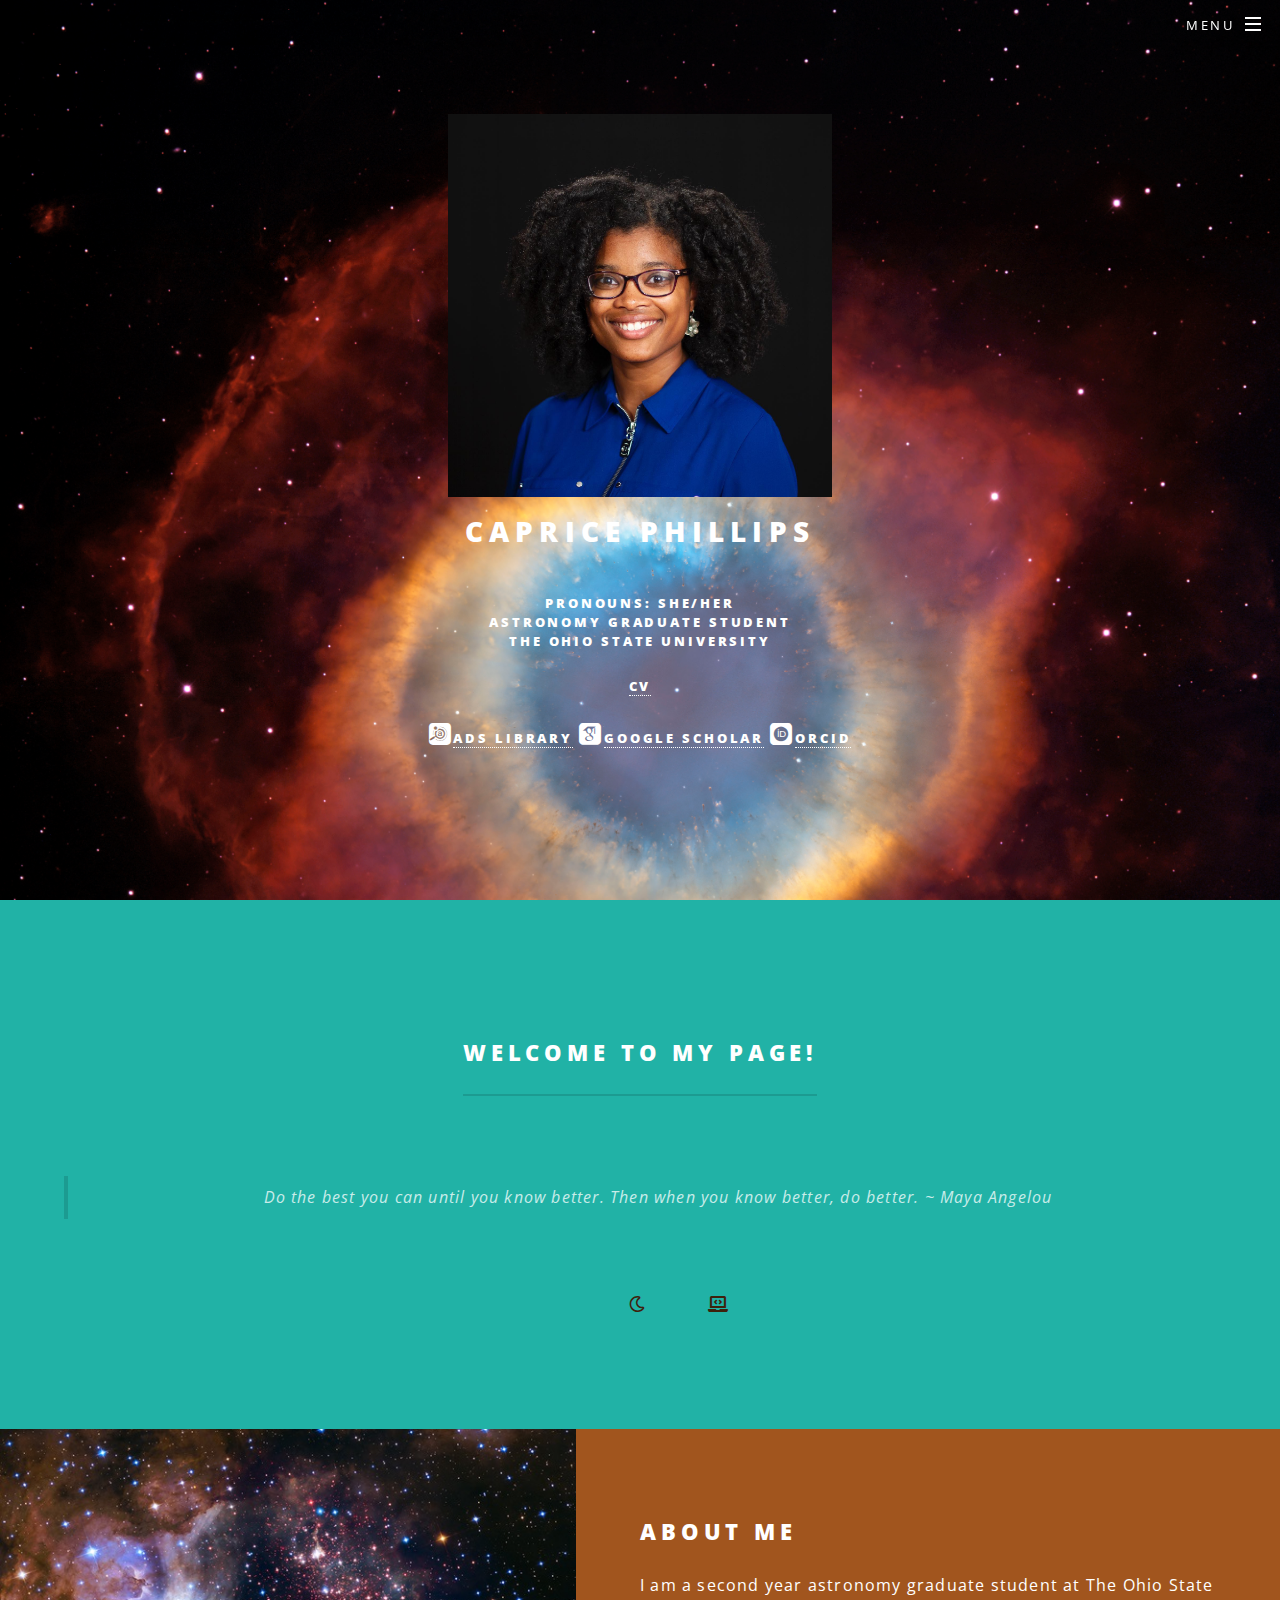
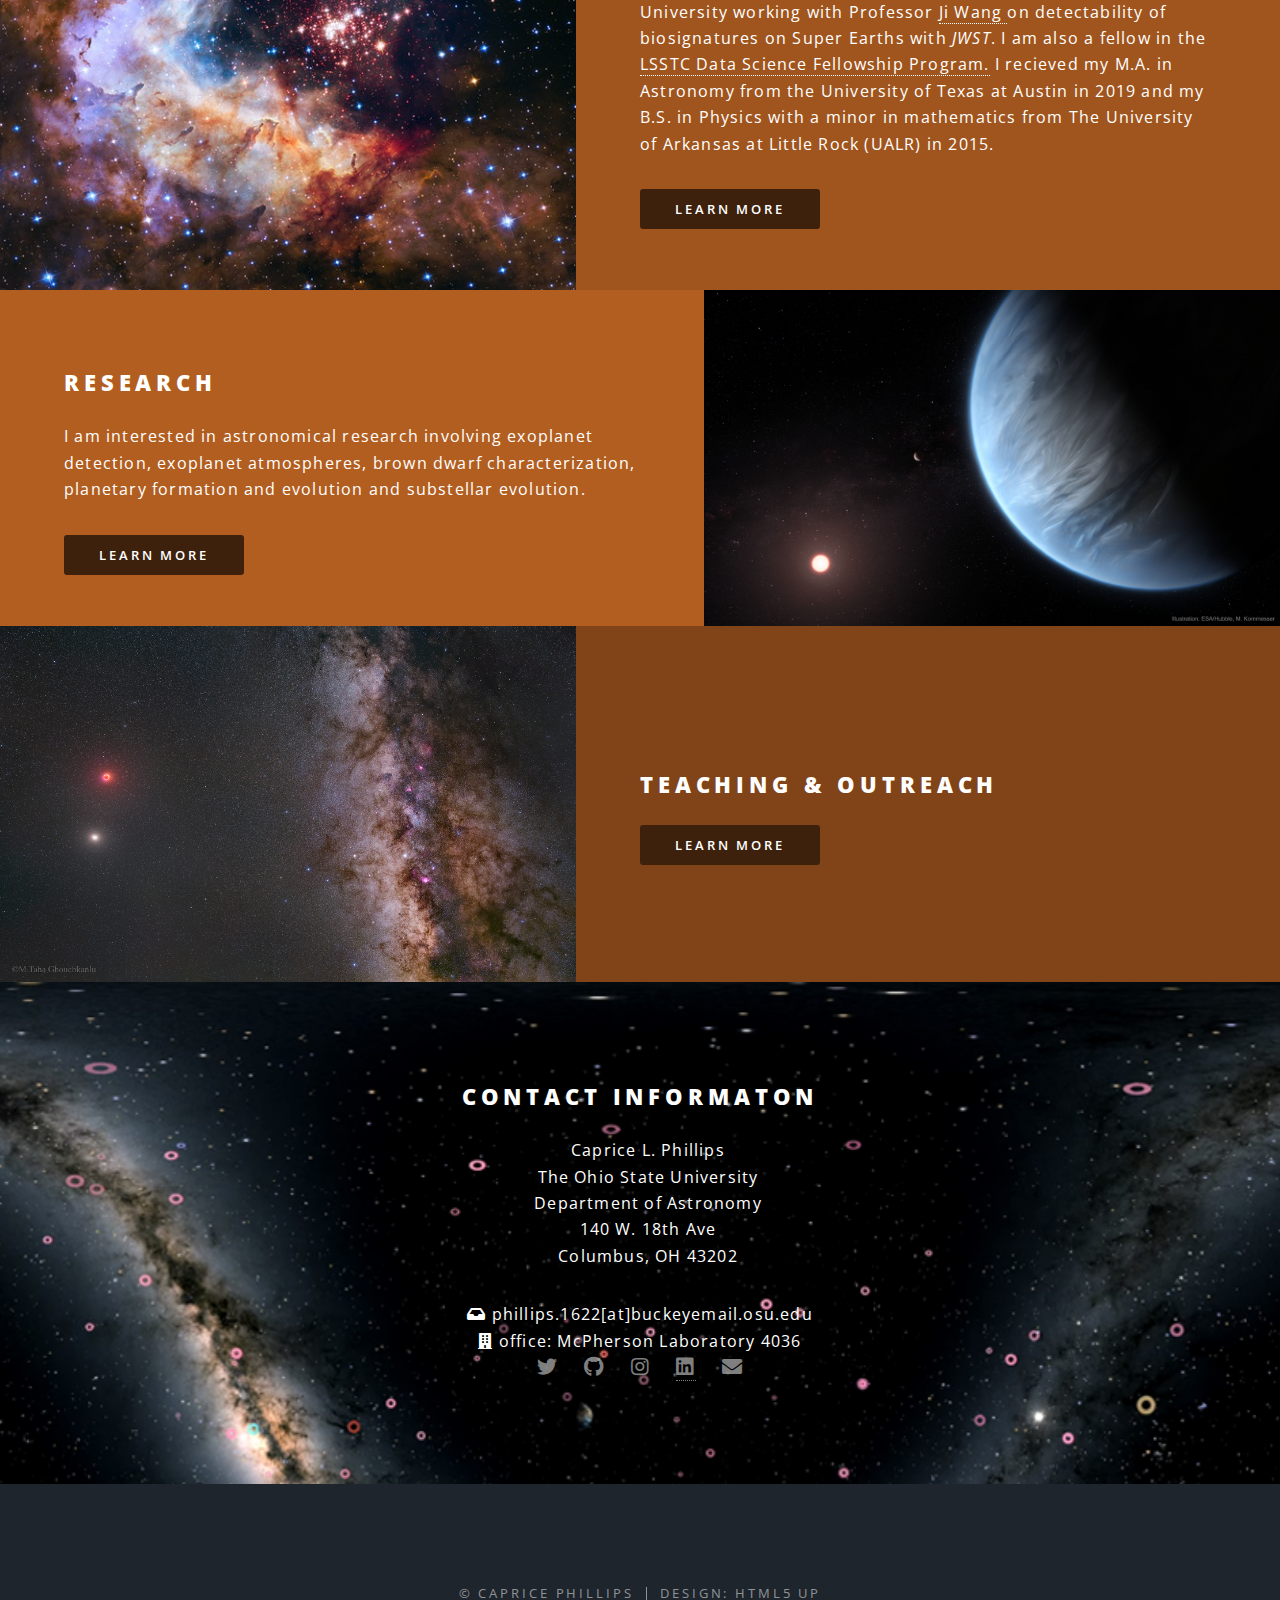
<file: index.html>
<!DOCTYPE HTML>
<!--
	Spectral by HTML5 UP
	html5up.net | @ajlkn
	Free for personal and commercial use under the CCA 3.0 license (html5up.net/license)
-->
<html>
	<head>
		<title>Caprice Phillips</title>
		<meta charset="utf-8" />
		<meta name="viewport" content="width=device-width, initial-scale=1, user-scalable=no" />
		<link rel="stylesheet" href="assets/css/main.css" />
		<link rel="stylesheet" href="academicons-1.8.6/css/academicons.min.css"/>
		<noscript><link rel="stylesheet" href="assets/css/noscript.css" /></noscript>
	</head>
	<body class="landing is-preload">

		<!-- Page Wrapper -->
			<div id="page-wrapper">

				<!-- Header -->
					<header id="header" class="alt">
						<h1><a href="index.html">Caprice Phillips</a></h1>
						<nav id="nav">
							<ul>
								<li class="special">
									<a href="#menu" class="menuToggle"><span>Menu</span></a>
									<div id="menu">
										<ul>
											<li><a href="index.html">Home</a></li>
											<li><a href="research.html">Research</a></li>
											<li><a href="publications.html">Publications</a></li>
											<li><a href="presentations.html">Posters and Presentations</a></li>
											<li><a href="outreach.html">Outreach and Education</a></li>
											<li><a href="personal.html">About Me</a></li>
											<!---<li><a href= "resources.html">Resources</a></li> -->


											
										</ul>
									</div>
								</li>
							</ul>
						</nav>
					</header>

				<!-- Banner -->
					<section id="banner">
					 <img src="images/profile2.jpeg"alt="Caprie Phillips Profile Pic" width="30%"
        			 height="auto"  class="center">
					        <h2>Caprice Phillips</h2>
							<h5>Pronouns: She/her<br/>
							<p>Astronomy Graduate Student<br/> 
			
							The Ohio State University<br/>
							<ul class="icons">
							<html>
							
							 <p><a href="CV_CapricePhillips_Website.pdf">CV</a></p>
							 </html>
							
							 <span><i class="ai ai-ads-square ai-2x"></i><span><a href="https://ui.adsabs.harvard.edu/user/libraries/8zcmJBNXSeiuz28puQFrsQ">ADS Library</a></span>
							 <i class="ai ai-google-scholar-square ai-2x"></i><span><a href="https://scholar.google.com/citations?hl=en&view_op=list_works&gmla=AJsN-F5WOBvLNxwdXUo-EJLDixWeQp1tURF6Hm7_OCedCosyrc2Tn1PbsIq7Gq4XyjFsTc7z8l8yqbWK0APbZ5laEW030-_8GQ&user=I0yTziAAAAAJ">Google Scholar</a></span>
							 <i class="ai ai-orcid-square ai-2x"></i><span><a href="https://orcid.org/0000-0001-5610-5328">ORCID</a></span>
							</ul>
						</div>
						
					</section>

				<!-- One -->
					<section id="one" class="wrapper style1 special">
						<div class="inner">
							<header class="major">
								<h2><br />
								Welcome to my page!</h2>
								<p><br />
							
										<blockquote>Do the best you can until you know better. Then when you know better, do better. ~
										Maya Angelou</blockquote>
							</header>
							<ul class="icons major">
								<li><span class="icon fas fa-meteor style2"><span class="label">Lorem</span></span></li>
								<li><span class="icon  fa-moon style2"><span class="label">Ipsum</span></span></li>
								<li><span class="icon solid fas fa-laptop-code style3"><span class="label">Dolor</span></span></li>
							</ul>
						</div>
					</section>

				<!-- Two -->
					<section id="two" class="wrapper alt style2">
						<section class="spotlight">
							<div class="image"><img src="images/space.jpg" alt="" /></div><div class="content">
								<h2>About Me<br />
								</h2>
								<p>I am a second year astronomy graduate student at The Ohio State University working with Professor  <a href="https://www.jiwang.io" > Ji Wang </a> on detectability of biosignatures on Super Earths with <i>JWST</i>. I am also a fellow in the <a href="https://astrodatascience.org">LSSTC Data Science Fellowship Program.</a> I recieved  my M.A. in Astronomy from the University of Texas at Austin in 2019 and my B.S. in Physics
								 with a minor in mathematics from The University of Arkansas at Little Rock (UALR) in 2015.</p>
								 <a href="personal.html" class="button primary small">Learn More</a>
								
						
							</div> 
						</section>
						
						<section class="spotlight">
							<div class="image"><img src="images/superearth.jpg" alt="" /></div><div class="content">
								<h2>Research<br />
							</h2>
								<p>I am interested in astronomical research involving exoplanet detection, exoplanet atmospheres, brown dwarf characterization, planetary formation and evolution  and 
								substellar evolution. </p>
								<a href="research.html" class="button primary small">Learn More</a>
							</div>
						</section>
						<section class="spotlight">
							<div class="image"><img src="images/nasa.jpg" alt="" /></div><div class="content">
								<h2>Teaching & Outreach</h2>
								
								<a href="outreach.html" class="button primary small">Learn More</a>

							</div>
						</section>
						
					</section>

			
					<section id="footer2">
						<div  align="center" class="inner">
						
							<h2 class="major">Contact Informaton</h2>
							
							<ul class="contact">
							Caprice L. Phillips<br />
									The Ohio State University<br />
									Department of Astronomy<br />
									140 W. 18th Ave<br/>
								Columbus, OH 43202
							
							</ul>
						</div>
						<i class="fa fa-inbox"></i> phillips.1622[at]buckeyemail.osu.edu
						<div>
						<i class="fa fa-building"></i> office: McPherson Laboratory 4036 
						<div>
						<ul class="icons">
							<li><a href="https://twitter.com/CapricePhillips" class="icon brands fa-twitter"><span class="label">Twitter</span></a></li>
							<li><a href="https://github.com/capricephillips" class="icon brands fa-github"><span class="label">Facebook</span></a></li>
							<li><a href="https://www.instagram.com/blackastronature/" class="icon brands fa-instagram"><span class="label">Instagram</span></a></li>
							<li><a href="https://www.linkedin.com/in/caprice-phillips-80928582/"><span class="icon brands fa-linkedin"><a ></a></li>

							<li><a href="mailto:phillips.1622@buckeyemail.osu.edu" class="icon solid fa-envelope"><span class="label">Email</span></a></li>
						</ul>


					</section>

				<!-- Footer -->
					<footer id="footer">
						
						<ul class="copyright">
							<li>&copy; Caprice Phillips </li><li>Design: <a href="http://html5up.net">HTML5 UP</a></li>
						</ul>
					</footer>

			</div>

		<!-- Scripts -->
			<script src="assets/js/jquery.min.js"></script>
			<script src="assets/js/jquery.scrollex.min.js"></script>
			<script src="assets/js/jquery.scrolly.min.js"></script>
			<script src="assets/js/browser.min.js"></script>
			<script src="assets/js/breakpoints.min.js"></script>
			<script src="assets/js/util.js"></script>
			<script src="assets/js/main.js"></script>

	</body>
</html>
</file>
<file: assets/css/noscript.css>
/*
	Spectral by HTML5 UP
	html5up.net | @ajlkn
	Free for personal and commercial use under the CCA 3.0 license (html5up.net/license)
*/

/* Banner */

	body.is-preload #banner h2 {
		-moz-transform: none;
		-webkit-transform: none;
		-ms-transform: none;
		transform: none;
		opacity: 1;
	}

		body.is-preload #banner h2:before, body.is-preload #banner h2:after {
			width: 100%;
		}

	body.is-preload #banner .more {
		-moz-transform: none;
		-webkit-transform: none;
		-ms-transform: none;
		transform: none;
		opacity: 1;
	}

	body.is-preload #banner:after {
		opacity: 0;
	}
</file>
<file: assets/css/main.css>
@import url(fontawesome-all.min.css);
@import url("https://fonts.googleapis.com/css?family=Open+Sans:400,400italic,600,600italic,800,800italic");

/*
	Spectral by HTML5 UP
	html5up.net | @ajlkn
	Free for personal and commercial use under the CCA 3.0 license (html5up.net/license)
*/

html, body, div, span, applet, object,
iframe, h1, h2, h3, h4, h5, h6, p, blockquote,
pre, a, abbr, acronym, address, big, cite,
code, del, dfn, em, img, ins, kbd, q, s, samp,
small, strike, strong, sub, sup, tt, var, b,
u, i, center, dl, dt, dd, ol, ul, li, fieldset,
form, label, legend, table, caption, tbody,
tfoot, thead, tr, th, td, article, aside,
canvas, details, embed, figure, figcaption,
footer, header, hgroup, menu, nav, output, ruby,
section, summary, time, mark, audio, video {
	margin: 0;
	padding: 0;
	border: 0;
	font-size: 100%;
	font: inherit;
	vertical-align: baseline;}

article, aside, details, figcaption, figure,
footer, header, hgroup, menu, nav, section {
	display: block;}

body {
	line-height: 1;
}

ol, ul {
	list-style: none;
}

blockquote, q {
	quotes: none;
}

	blockquote:before, blockquote:after, q:before, q:after {
		content: '';
		content: none;
	}

table {
	border-collapse: collapse;
	border-spacing: 0;
}

body {
	-webkit-text-size-adjust: none;
}

mark {
	background-color: transparent;
	color: inherit;
}

input::-moz-focus-inner {
	border: 0;
	padding: 0;
}

input, select, textarea {
	-moz-appearance: none;
	-webkit-appearance: none;
	-ms-appearance: none;
	appearance: none;
}

/* Basic */

	@-ms-viewport {
		width: device-width;
	}

	html {
		box-sizing: border-box;
	}

	*, *:before, *:after {
		box-sizing: inherit;
	}

	body {
		background: #2e3842;
	}

		body.is-preload *, body.is-preload *:before, body.is-preload *:after {
			-moz-animation: none !important;
			-webkit-animation: none !important;
			-ms-animation: none !important;
			animation: none !important;
			-moz-transition: none !important;
			-webkit-transition: none !important;
			-ms-transition: none !important;
			transition: none !important;
		}

	body, input, select, textarea {
		color: #fff;
		font-family: "Open Sans", Helvetica, sans-serif;
		font-size: 15pt;
		font-weight: 400;
		letter-spacing: 0.075em;
		line-height: 1.65em;
	}

		@media screen and (max-width: 1680px) {

			body, input, select, textarea {
				font-size: 13pt;
			}

		}

		@media screen and (max-width: 1280px) {

			body, input, select, textarea {
				font-size: 12pt;
			}

		}

		@media screen and (max-width: 736px) {

			body, input, select, textarea {
				font-size: 11pt;
				letter-spacing: 0.0375em;
			}

		}

	a {
		-moz-transition: color 0.2s ease, border-bottom-color 0.2s ease;
		-webkit-transition: color 0.2s ease, border-bottom-color 0.2s ease;
		-ms-transition: color 0.2s ease, border-bottom-color 0.2s ease;
		transition: color 0.2s ease, border-bottom-color 0.2s ease;
		border-bottom: dotted 1px;
		color: inherit;
		text-decoration: none;
	}

		a:hover {
			border-bottom-color: transparent;
		}

	strong, b {
		color: #fff;
		font-weight: 600;
	}

	em, i {
		font-style: italic;
	}

	p {
		margin: 0 0 2em 0;
	}

	h1, h2, h3, h4, h5, h6 {
		color: #fff;
		font-weight: 800;
		letter-spacing: 0.225em;
		line-height: 1em;
		margin: 0 0 1em 0;
		text-transform: uppercase;
	}

		h1 a, h2 a, h3 a, h4 a, h5 a, h6 a {
			color: inherit;
			text-decoration: none;
		}

	h2 {
		font-size: 1.35em;
		line-height: 1.75em;
	}

		@media screen and (max-width: 736px) {

			h2 {
				font-size: 1.1em;
				line-height: 1.65em;
			}

		}

	h3 {
		font-size: 1.15em;
		line-height: 1.75em;
	}

		@media screen and (max-width: 736px) {

			h3 {
				font-size: 1em;
				line-height: 1.65em;
			}

		}

	h4 {
		font-size: 1em;
		line-height: 1.5em;
	}

	h5 {
		font-size: 0.8em;
		line-height: 1.5em;
	}

	h6 {
		font-size: 0.7em;
		line-height: 1.5em;
	}

	sub {
		font-size: 0.8em;
		position: relative;
		top: 0.5em;
	}

	sup {
		font-size: 0.8em;
		position: relative;
		top: -0.5em;
	}

	hr {
		border: 0;
		border-bottom: solid 2px #fff;
		margin: 3em 0;
	}

		hr.major {
			margin: 4.5em 0;
		}

	blockquote {
		border-left: solid 4px #fff;
		font-style: italic;
		margin: 0 0 2em 0;
		padding: 0.5em 0 0.5em 2em;
	}

	code {
		background: rgba(144, 144, 144, 0.25);
		border-radius: 3px;
		font-family: "Courier New", monospace;
		font-size: 0.9em;
		letter-spacing: 0;
		margin: 0 0.25em;
		padding: 0.25em 0.65em;
	}

	pre {
		-webkit-overflow-scrolling: touch;
		font-family: "Courier New", monospace;
		font-size: 0.9em;
		margin: 0 0 2em 0;
	}

		pre code {
			display: block;
			line-height: 1.75em;
			padding: 1em 1.5em;
			overflow-x: auto;
		}

	.align-left {
		text-align: left;
	}

	.align-center {
		text-align: center;
	}

	.align-right {
		text-align: right;
	}

/* Row */

	.row {
		display: flex;
		flex-wrap: wrap;
		box-sizing: border-box;
		align-items: stretch;
	}

		.row > * {
			box-sizing: border-box;
		}

		.row.gtr-uniform > * > :last-child {
			margin-bottom: 0;
		}

		.row.aln-left {
			justify-content: flex-start;
		}

		.row.aln-center {
			justify-content: center;
		}

		.row.aln-right {
			justify-content: flex-end;
		}

		.row.aln-top {
			align-items: flex-start;
		}

		.row.aln-middle {
			align-items: center;
		}

		.row.aln-bottom {
			align-items: flex-end;
		}

		.row > .imp {
			order: -1;
		}

		.row > .col-1 {
			width: 8.33333%;
		}

		.row > .off-1 {
			margin-left: 8.33333%;
		}

		.row > .col-2 {
			width: 16.66667%;
		}

		.row > .off-2 {
			margin-left: 16.66667%;
		}

		.row > .col-3 {
			width: 25%;
		}

		.row > .off-3 {
			margin-left: 25%;
		}

		.row > .col-4 {
			width: 33.33333%;
		}

		.row > .off-4 {
			margin-left: 33.33333%;
		}

		.row > .col-5 {
			width: 41.66667%;
		}

		.row > .off-5 {
			margin-left: 41.66667%;
		}

		.row > .col-6 {
			width: 50%;
		}

		.row > .off-6 {
			margin-left: 50%;
		}

		.row > .col-7 {
			width: 58.33333%;
		}

		.row > .off-7 {
			margin-left: 58.33333%;
		}

		.row > .col-8 {
			width: 66.66667%;
		}

		.row > .off-8 {
			margin-left: 66.66667%;
		}

		.row > .col-9 {
			width: 75%;
		}

		.row > .off-9 {
			margin-left: 75%;
		}

		.row > .col-10 {
			width: 83.33333%;
		}

		.row > .off-10 {
			margin-left: 83.33333%;
		}

		.row > .col-11 {
			width: 91.66667%;
		}

		.row > .off-11 {
			margin-left: 91.66667%;
		}

		.row > .col-12 {
			width: 100%;
		}

		.row > .off-12 {
			margin-left: 100%;
		}

		.row.gtr-0 {
			margin-top: 0;
			margin-left: 0em;
		}

			.row.gtr-0 > * {
				padding: 0 0 0 0em;
			}

			.row.gtr-0.gtr-uniform {
				margin-top: 0em;
			}

				.row.gtr-0.gtr-uniform > * {
					padding-top: 0em;
				}

		.row.gtr-25 {
			margin-top: 0;
			margin-left: -0.375em;
		}

			.row.gtr-25 > * {
				padding: 0 0 0 0.375em;
			}

			.row.gtr-25.gtr-uniform {
				margin-top: -0.375em;
			}

				.row.gtr-25.gtr-uniform > * {
					padding-top: 0.375em;
				}

		.row.gtr-50 {
			margin-top: 0;
			margin-left: -0.75em;
		}

			.row.gtr-50 > * {
				padding: 0 0 0 0.75em;
			}

			.row.gtr-50.gtr-uniform {
				margin-top: -0.75em;
			}

				.row.gtr-50.gtr-uniform > * {
					padding-top: 0.75em;
				}

		.row {
			margin-top: 0;
			margin-left: -1.5em;
		}

			.row > * {
				padding: 0 0 0 1.5em;
			}

			.row.gtr-uniform {
				margin-top: -1.5em;
			}

				.row.gtr-uniform > * {
					padding-top: 1.5em;
				}

		.row.gtr-150 {
			margin-top: 0;
			margin-left: -2.25em;
		}

			.row.gtr-150 > * {
				padding: 0 0 0 2.25em;
			}

			.row.gtr-150.gtr-uniform {
				margin-top: -2.25em;
			}

				.row.gtr-150.gtr-uniform > * {
					padding-top: 2.25em;
				}

		.row.gtr-200 {
			margin-top: 0;
			margin-left: -3em;
		}

			.row.gtr-200 > * {
				padding: 0 0 0 3em;
			}

			.row.gtr-200.gtr-uniform {
				margin-top: -3em;
			}

				.row.gtr-200.gtr-uniform > * {
					padding-top: 3em;
				}

		@media screen and (max-width: 1680px) {

			.row {
				display: flex;
				flex-wrap: wrap;
				box-sizing: border-box;
				align-items: stretch;
			}

				.row > * {
					box-sizing: border-box;
				}

				.row.gtr-uniform > * > :last-child {
					margin-bottom: 0;
				}

				.row.aln-left {
					justify-content: flex-start;
				}

				.row.aln-center {
					justify-content: center;
				}

				.row.aln-right {
					justify-content: flex-end;
				}

				.row.aln-top {
					align-items: flex-start;
				}

				.row.aln-middle {
					align-items: center;
				}

				.row.aln-bottom {
					align-items: flex-end;
				}

				.row > .imp-xlarge {
					order: -1;
				}

				.row > .col-1-xlarge {
					width: 8.33333%;
				}

				.row > .off-1-xlarge {
					margin-left: 8.33333%;
				}

				.row > .col-2-xlarge {
					width: 16.66667%;
				}

				.row > .off-2-xlarge {
					margin-left: 16.66667%;
				}

				.row > .col-3-xlarge {
					width: 25%;
				}

				.row > .off-3-xlarge {
					margin-left: 25%;
				}

				.row > .col-4-xlarge {
					width: 33.33333%;
				}

				.row > .off-4-xlarge {
					margin-left: 33.33333%;
				}

				.row > .col-5-xlarge {
					width: 41.66667%;
				}

				.row > .off-5-xlarge {
					margin-left: 41.66667%;
				}

				.row > .col-6-xlarge {
					width: 50%;
				}

				.row > .off-6-xlarge {
					margin-left: 50%;
				}

				.row > .col-7-xlarge {
					width: 58.33333%;
				}

				.row > .off-7-xlarge {
					margin-left: 58.33333%;
				}

				.row > .col-8-xlarge {
					width: 66.66667%;
				}

				.row > .off-8-xlarge {
					margin-left: 66.66667%;
				}

				.row > .col-9-xlarge {
					width: 75%;
				}

				.row > .off-9-xlarge {
					margin-left: 75%;
				}

				.row > .col-10-xlarge {
					width: 83.33333%;
				}

				.row > .off-10-xlarge {
					margin-left: 83.33333%;
				}

				.row > .col-11-xlarge {
					width: 91.66667%;
				}

				.row > .off-11-xlarge {
					margin-left: 91.66667%;
				}

				.row > .col-12-xlarge {
					width: 100%;
				}

				.row > .off-12-xlarge {
					margin-left: 100%;
				}

				.row.gtr-0 {
					margin-top: 0;
					margin-left: 0em;
				}

					.row.gtr-0 > * {
						padding: 0 0 0 0em;
					}

					.row.gtr-0.gtr-uniform {
						margin-top: 0em;
					}

						.row.gtr-0.gtr-uniform > * {
							padding-top: 0em;
						}

				.row.gtr-25 {
					margin-top: 0;
					margin-left: -0.375em;
				}

					.row.gtr-25 > * {
						padding: 0 0 0 0.375em;
					}

					.row.gtr-25.gtr-uniform {
						margin-top: -0.375em;
					}

						.row.gtr-25.gtr-uniform > * {
							padding-top: 0.375em;
						}

				.row.gtr-50 {
					margin-top: 0;
					margin-left: -0.75em;
				}

					.row.gtr-50 > * {
						padding: 0 0 0 0.75em;
					}

					.row.gtr-50.gtr-uniform {
						margin-top: -0.75em;
					}

						.row.gtr-50.gtr-uniform > * {
							padding-top: 0.75em;
						}

				.row {
					margin-top: 0;
					margin-left: -1.5em;
				}

					.row > * {
						padding: 0 0 0 1.5em;
					}

					.row.gtr-uniform {
						margin-top: -1.5em;
					}

						.row.gtr-uniform > * {
							padding-top: 1.5em;
						}

				.row.gtr-150 {
					margin-top: 0;
					margin-left: -2.25em;
				}

					.row.gtr-150 > * {
						padding: 0 0 0 2.25em;
					}

					.row.gtr-150.gtr-uniform {
						margin-top: -2.25em;
					}

						.row.gtr-150.gtr-uniform > * {
							padding-top: 2.25em;
						}

				.row.gtr-200 {
					margin-top: 0;
					margin-left: -3em;
				}

					.row.gtr-200 > * {
						padding: 0 0 0 3em;
					}

					.row.gtr-200.gtr-uniform {
						margin-top: -3em;
					}

						.row.gtr-200.gtr-uniform > * {
							padding-top: 3em;
						}

		}

		@media screen and (max-width: 1280px) {

			.row {
				display: flex;
				flex-wrap: wrap;
				box-sizing: border-box;
				align-items: stretch;
			}

				.row > * {
					box-sizing: border-box;
				}

				.row.gtr-uniform > * > :last-child {
					margin-bottom: 0;
				}

				.row.aln-left {
					justify-content: flex-start;
				}

				.row.aln-center {
					justify-content: center;
				}

				.row.aln-right {
					justify-content: flex-end;
				}

				.row.aln-top {
					align-items: flex-start;
				}

				.row.aln-middle {
					align-items: center;
				}

				.row.aln-bottom {
					align-items: flex-end;
				}

				.row > .imp-large {
					order: -1;
				}

				.row > .col-1-large {
					width: 8.33333%;
				}

				.row > .off-1-large {
					margin-left: 8.33333%;
				}

				.row > .col-2-large {
					width: 16.66667%;
				}

				.row > .off-2-large {
					margin-left: 16.66667%;
				}

				.row > .col-3-large {
					width: 25%;
				}

				.row > .off-3-large {
					margin-left: 25%;
				}

				.row > .col-4-large {
					width: 33.33333%;
				}

				.row > .off-4-large {
					margin-left: 33.33333%;
				}

				.row > .col-5-large {
					width: 41.66667%;
				}

				.row > .off-5-large {
					margin-left: 41.66667%;
				}

				.row > .col-6-large {
					width: 50%;
				}

				.row > .off-6-large {
					margin-left: 50%;
				}

				.row > .col-7-large {
					width: 58.33333%;
				}

				.row > .off-7-large {
					margin-left: 58.33333%;
				}

				.row > .col-8-large {
					width: 66.66667%;
				}

				.row > .off-8-large {
					margin-left: 66.66667%;
				}

				.row > .col-9-large {
					width: 75%;
				}

				.row > .off-9-large {
					margin-left: 75%;
				}

				.row > .col-10-large {
					width: 83.33333%;
				}

				.row > .off-10-large {
					margin-left: 83.33333%;
				}

				.row > .col-11-large {
					width: 91.66667%;
				}

				.row > .off-11-large {
					margin-left: 91.66667%;
				}

				.row > .col-12-large {
					width: 100%;
				}

				.row > .off-12-large {
					margin-left: 100%;
				}

				.row.gtr-0 {
					margin-top: 0;
					margin-left: 0em;
				}

					.row.gtr-0 > * {
						padding: 0 0 0 0em;
					}

					.row.gtr-0.gtr-uniform {
						margin-top: 0em;
					}

						.row.gtr-0.gtr-uniform > * {
							padding-top: 0em;
						}

				.row.gtr-25 {
					margin-top: 0;
					margin-left: -0.375em;
				}

					.row.gtr-25 > * {
						padding: 0 0 0 0.375em;
					}

					.row.gtr-25.gtr-uniform {
						margin-top: -0.375em;
					}

						.row.gtr-25.gtr-uniform > * {
							padding-top: 0.375em;
						}

				.row.gtr-50 {
					margin-top: 0;
					margin-left: -0.75em;
				}

					.row.gtr-50 > * {
						padding: 0 0 0 0.75em;
					}

					.row.gtr-50.gtr-uniform {
						margin-top: -0.75em;
					}

						.row.gtr-50.gtr-uniform > * {
							padding-top: 0.75em;
						}

				.row {
					margin-top: 0;
					margin-left: -1.5em;
				}

					.row > * {
						padding: 0 0 0 1.5em;
					}

					.row.gtr-uniform {
						margin-top: -1.5em;
					}

						.row.gtr-uniform > * {
							padding-top: 1.5em;
						}

				.row.gtr-150 {
					margin-top: 0;
					margin-left: -2.25em;
				}

					.row.gtr-150 > * {
						padding: 0 0 0 2.25em;
					}

					.row.gtr-150.gtr-uniform {
						margin-top: -2.25em;
					}

						.row.gtr-150.gtr-uniform > * {
							padding-top: 2.25em;
						}

				.row.gtr-200 {
					margin-top: 0;
					margin-left: -3em;
				}

					.row.gtr-200 > * {
						padding: 0 0 0 3em;
					}

					.row.gtr-200.gtr-uniform {
						margin-top: -3em;
					}

						.row.gtr-200.gtr-uniform > * {
							padding-top: 3em;
						}

		}

		@media screen and (max-width: 980px) {

			.row {
				display: flex;
				flex-wrap: wrap;
				box-sizing: border-box;
				align-items: stretch;
			}

				.row > * {
					box-sizing: border-box;
				}

				.row.gtr-uniform > * > :last-child {
					margin-bottom: 0;
				}

				.row.aln-left {
					justify-content: flex-start;
				}

				.row.aln-center {
					justify-content: center;
				}

				.row.aln-right {
					justify-content: flex-end;
				}

				.row.aln-top {
					align-items: flex-start;
				}

				.row.aln-middle {
					align-items: center;
				}

				.row.aln-bottom {
					align-items: flex-end;
				}

				.row > .imp-medium {
					order: -1;
				}

				.row > .col-1-medium {
					width: 8.33333%;
				}

				.row > .off-1-medium {
					margin-left: 8.33333%;
				}

				.row > .col-2-medium {
					width: 16.66667%;
				}

				.row > .off-2-medium {
					margin-left: 16.66667%;
				}

				.row > .col-3-medium {
					width: 25%;
				}

				.row > .off-3-medium {
					margin-left: 25%;
				}

				.row > .col-4-medium {
					width: 33.33333%;
				}

				.row > .off-4-medium {
					margin-left: 33.33333%;
				}

				.row > .col-5-medium {
					width: 41.66667%;
				}

				.row > .off-5-medium {
					margin-left: 41.66667%;
				}

				.row > .col-6-medium {
					width: 50%;
				}

				.row > .off-6-medium {
					margin-left: 50%;
				}

				.row > .col-7-medium {
					width: 58.33333%;
				}

				.row > .off-7-medium {
					margin-left: 58.33333%;
				}

				.row > .col-8-medium {
					width: 66.66667%;
				}

				.row > .off-8-medium {
					margin-left: 66.66667%;
				}

				.row > .col-9-medium {
					width: 75%;
				}

				.row > .off-9-medium {
					margin-left: 75%;
				}

				.row > .col-10-medium {
					width: 83.33333%;
				}

				.row > .off-10-medium {
					margin-left: 83.33333%;
				}

				.row > .col-11-medium {
					width: 91.66667%;
				}

				.row > .off-11-medium {
					margin-left: 91.66667%;
				}

				.row > .col-12-medium {
					width: 100%;
				}

				.row > .off-12-medium {
					margin-left: 100%;
				}

				.row.gtr-0 {
					margin-top: 0;
					margin-left: 0em;
				}

					.row.gtr-0 > * {
						padding: 0 0 0 0em;
					}

					.row.gtr-0.gtr-uniform {
						margin-top: 0em;
					}

						.row.gtr-0.gtr-uniform > * {
							padding-top: 0em;
						}

				.row.gtr-25 {
					margin-top: 0;
					margin-left: -0.375em;
				}

					.row.gtr-25 > * {
						padding: 0 0 0 0.375em;
					}

					.row.gtr-25.gtr-uniform {
						margin-top: -0.375em;
					}

						.row.gtr-25.gtr-uniform > * {
							padding-top: 0.375em;
						}

				.row.gtr-50 {
					margin-top: 0;
					margin-left: -0.75em;
				}

					.row.gtr-50 > * {
						padding: 0 0 0 0.75em;
					}

					.row.gtr-50.gtr-uniform {
						margin-top: -0.75em;
					}

						.row.gtr-50.gtr-uniform > * {
							padding-top: 0.75em;
						}

				.row {
					margin-top: 0;
					margin-left: -1.5em;
				}

					.row > * {
						padding: 0 0 0 1.5em;
					}

					.row.gtr-uniform {
						margin-top: -1.5em;
					}

						.row.gtr-uniform > * {
							padding-top: 1.5em;
						}

				.row.gtr-150 {
					margin-top: 0;
					margin-left: -2.25em;
				}

					.row.gtr-150 > * {
						padding: 0 0 0 2.25em;
					}

					.row.gtr-150.gtr-uniform {
						margin-top: -2.25em;
					}

						.row.gtr-150.gtr-uniform > * {
							padding-top: 2.25em;
						}

				.row.gtr-200 {
					margin-top: 0;
					margin-left: -3em;
				}

					.row.gtr-200 > * {
						padding: 0 0 0 3em;
					}

					.row.gtr-200.gtr-uniform {
						margin-top: -3em;
					}

						.row.gtr-200.gtr-uniform > * {
							padding-top: 3em;
						}

		}

		@media screen and (max-width: 736px) {

			.row {
				display: flex;
				flex-wrap: wrap;
				box-sizing: border-box;
				align-items: stretch;
			}

				.row > * {
					box-sizing: border-box;
				}

				.row.gtr-uniform > * > :last-child {
					margin-bottom: 0;
				}

				.row.aln-left {
					justify-content: flex-start;
				}

				.row.aln-center {
					justify-content: center;
				}

				.row.aln-right {
					justify-content: flex-end;
				}

				.row.aln-top {
					align-items: flex-start;
				}

				.row.aln-middle {
					align-items: center;
				}

				.row.aln-bottom {
					align-items: flex-end;
				}

				.row > .imp-small {
					order: -1;
				}

				.row > .col-1-small {
					width: 8.33333%;
				}

				.row > .off-1-small {
					margin-left: 8.33333%;
				}

				.row > .col-2-small {
					width: 16.66667%;
				}

				.row > .off-2-small {
					margin-left: 16.66667%;
				}

				.row > .col-3-small {
					width: 25%;
				}

				.row > .off-3-small {
					margin-left: 25%;
				}

				.row > .col-4-small {
					width: 33.33333%;
				}

				.row > .off-4-small {
					margin-left: 33.33333%;
				}

				.row > .col-5-small {
					width: 41.66667%;
				}

				.row > .off-5-small {
					margin-left: 41.66667%;
				}

				.row > .col-6-small {
					width: 50%;
				}

				.row > .off-6-small {
					margin-left: 50%;
				}

				.row > .col-7-small {
					width: 58.33333%;
				}

				.row > .off-7-small {
					margin-left: 58.33333%;
				}

				.row > .col-8-small {
					width: 66.66667%;
				}

				.row > .off-8-small {
					margin-left: 66.66667%;
				}

				.row > .col-9-small {
					width: 75%;
				}

				.row > .off-9-small {
					margin-left: 75%;
				}

				.row > .col-10-small {
					width: 83.33333%;
				}

				.row > .off-10-small {
					margin-left: 83.33333%;
				}

				.row > .col-11-small {
					width: 91.66667%;
				}

				.row > .off-11-small {
					margin-left: 91.66667%;
				}

				.row > .col-12-small {
					width: 100%;
				}

				.row > .off-12-small {
					margin-left: 100%;
				}

				.row.gtr-0 {
					margin-top: 0;
					margin-left: 0em;
				}

					.row.gtr-0 > * {
						padding: 0 0 0 0em;
					}

					.row.gtr-0.gtr-uniform {
						margin-top: 0em;
					}

						.row.gtr-0.gtr-uniform > * {
							padding-top: 0em;
						}

				.row.gtr-25 {
					margin-top: 0;
					margin-left: -0.375em;
				}

					.row.gtr-25 > * {
						padding: 0 0 0 0.375em;
					}

					.row.gtr-25.gtr-uniform {
						margin-top: -0.375em;
					}

						.row.gtr-25.gtr-uniform > * {
							padding-top: 0.375em;
						}

				.row.gtr-50 {
					margin-top: 0;
					margin-left: -0.75em;
				}

					.row.gtr-50 > * {
						padding: 0 0 0 0.75em;
					}

					.row.gtr-50.gtr-uniform {
						margin-top: -0.75em;
					}

						.row.gtr-50.gtr-uniform > * {
							padding-top: 0.75em;
						}

				.row {
					margin-top: 0;
					margin-left: -1.5em;
				}

					.row > * {
						padding: 0 0 0 1.5em;
					}

					.row.gtr-uniform {
						margin-top: -1.5em;
					}

						.row.gtr-uniform > * {
							padding-top: 1.5em;
						}

				.row.gtr-150 {
					margin-top: 0;
					margin-left: -2.25em;
				}

					.row.gtr-150 > * {
						padding: 0 0 0 2.25em;
					}

					.row.gtr-150.gtr-uniform {
						margin-top: -2.25em;
					}

						.row.gtr-150.gtr-uniform > * {
							padding-top: 2.25em;
						}

				.row.gtr-200 {
					margin-top: 0;
					margin-left: -3em;
				}

					.row.gtr-200 > * {
						padding: 0 0 0 3em;
					}

					.row.gtr-200.gtr-uniform {
						margin-top: -3em;
					}

						.row.gtr-200.gtr-uniform > * {
							padding-top: 3em;
						}

		}

		@media screen and (max-width: 480px) {

			.row {
				display: flex;
				flex-wrap: wrap;
				box-sizing: border-box;
				align-items: stretch;
			}

				.row > * {
					box-sizing: border-box;
				}

				.row.gtr-uniform > * > :last-child {
					margin-bottom: 0;
				}

				.row.aln-left {
					justify-content: flex-start;
				}

				.row.aln-center {
					justify-content: center;
				}

				.row.aln-right {
					justify-content: flex-end;
				}

				.row.aln-top {
					align-items: flex-start;
				}

				.row.aln-middle {
					align-items: center;
				}

				.row.aln-bottom {
					align-items: flex-end;
				}

				.row > .imp-xsmall {
					order: -1;
				}

				.row > .col-1-xsmall {
					width: 8.33333%;
				}

				.row > .off-1-xsmall {
					margin-left: 8.33333%;
				}

				.row > .col-2-xsmall {
					width: 16.66667%;
				}

				.row > .off-2-xsmall {
					margin-left: 16.66667%;
				}

				.row > .col-3-xsmall {
					width: 25%;
				}

				.row > .off-3-xsmall {
					margin-left: 25%;
				}

				.row > .col-4-xsmall {
					width: 33.33333%;
				}

				.row > .off-4-xsmall {
					margin-left: 33.33333%;
				}

				.row > .col-5-xsmall {
					width: 41.66667%;
				}

				.row > .off-5-xsmall {
					margin-left: 41.66667%;
				}

				.row > .col-6-xsmall {
					width: 50%;
				}

				.row > .off-6-xsmall {
					margin-left: 50%;
				}

				.row > .col-7-xsmall {
					width: 58.33333%;
				}

				.row > .off-7-xsmall {
					margin-left: 58.33333%;
				}

				.row > .col-8-xsmall {
					width: 66.66667%;
				}

				.row > .off-8-xsmall {
					margin-left: 66.66667%;
				}

				.row > .col-9-xsmall {
					width: 75%;
				}

				.row > .off-9-xsmall {
					margin-left: 75%;
				}

				.row > .col-10-xsmall {
					width: 83.33333%;
				}

				.row > .off-10-xsmall {
					margin-left: 83.33333%;
				}

				.row > .col-11-xsmall {
					width: 91.66667%;
				}

				.row > .off-11-xsmall {
					margin-left: 91.66667%;
				}

				.row > .col-12-xsmall {
					width: 100%;
				}

				.row > .off-12-xsmall {
					margin-left: 100%;
				}

				.row.gtr-0 {
					margin-top: 0;
					margin-left: 0em;
				}

					.row.gtr-0 > * {
						padding: 0 0 0 0em;
					}

					.row.gtr-0.gtr-uniform {
						margin-top: 0em;
					}

						.row.gtr-0.gtr-uniform > * {
							padding-top: 0em;
						}

				.row.gtr-25 {
					margin-top: 0;
					margin-left: -0.375em;
				}

					.row.gtr-25 > * {
						padding: 0 0 0 0.375em;
					}

					.row.gtr-25.gtr-uniform {
						margin-top: -0.375em;
					}

						.row.gtr-25.gtr-uniform > * {
							padding-top: 0.375em;
						}

				.row.gtr-50 {
					margin-top: 0;
					margin-left: -0.75em;
				}

					.row.gtr-50 > * {
						padding: 0 0 0 0.75em;
					}

					.row.gtr-50.gtr-uniform {
						margin-top: -0.75em;
					}

						.row.gtr-50.gtr-uniform > * {
							padding-top: 0.75em;
						}

				.row {
					margin-top: 0;
					margin-left: -1.5em;
				}

					.row > * {
						padding: 0 0 0 1.5em;
					}

					.row.gtr-uniform {
						margin-top: -1.5em;
					}

						.row.gtr-uniform > * {
							padding-top: 1.5em;
						}

				.row.gtr-150 {
					margin-top: 0;
					margin-left: -2.25em;
				}

					.row.gtr-150 > * {
						padding: 0 0 0 2.25em;
					}

					.row.gtr-150.gtr-uniform {
						margin-top: -2.25em;
					}

						.row.gtr-150.gtr-uniform > * {
							padding-top: 2.25em;
						}

				.row.gtr-200 {
					margin-top: 0;
					margin-left: -3em;
				}

					.row.gtr-200 > * {
						padding: 0 0 0 3em;
					}

					.row.gtr-200.gtr-uniform {
						margin-top: -3em;
					}

						.row.gtr-200.gtr-uniform > * {
							padding-top: 3em;
						}

		}

/* Section/Article */

	section.special, article.special {
		text-align: center;
	}

	header p {
		color: rgba(255, 255, 255, 0.5);
		position: relative;
		top: -0.25em;
	}

	header h3 + p {
		font-size: 1.1em;
	}

	header h4 + p,
	header h5 + p,
	header h6 + p {
		font-size: 0.9em;
	}

	header.major {
		margin: 0 0 3.5em 0;
	}

		header.major h2, header.major h3, header.major h4, header.major h5, header.major h6 {
			border-bottom: solid 2px #fff;
			display: inline-block;
			padding-bottom: 1em;
			position: relative;
		}

			header.major h2:after, header.major h3:after, header.major h4:after, header.major h5:after, header.major h6:after {
				content: '';
				display: block;
				height: 1px;
			}

		header.major p {
			color: #000000;
			top: 0;
		}

		@media screen and (max-width: 736px) {

			header.major {
				margin: 0 0 2em 0;
			}

		}

	@media screen and (max-width: 980px) {

		header br {
			display: none;
		}

	}

/* Form */

	form {
		margin: 0 0 2em 0;
	}

	label {
		color: #fff;
		display: block;
		font-size: 0.9em;
		font-weight: 600;
		margin: 0 0 1em 0;
	}

	input[type="text"],
	input[type="password"],
	input[type="email"],
	select,
	textarea {
		-moz-appearance: none;
		-webkit-appearance: none;
		-ms-appearance: none;
		appearance: none;
		background-color: rgba(144, 144, 144, 0.25);
		border-radius: 3px;
		border: none;
		color: inherit;
		display: block;
		outline: 0;
		padding: 0 1em;
		text-decoration: none;
		width: 100%;
	}

		input[type="text"]:invalid,
		input[type="password"]:invalid,
		input[type="email"]:invalid,
		select:invalid,
		textarea:invalid {
			box-shadow: none;
		}

		input[type="text"]:focus,
		input[type="password"]:focus,
		input[type="email"]:focus,
		select:focus,
		textarea:focus {
			box-shadow: 0 0 0 2px #21b2a6;
		}

	select {
		background-size: 1.25em;
		background-repeat: no-repeat;
		background-position: calc(100% - 1em) center;
		height: 2.75em;
		padding-right: 2.75em;
		text-overflow: ellipsis;
	}

		select:focus::-ms-value {
			background-color: transparent;
		}

		select::-ms-expand {
			display: none;
		}

	input[type="text"],
	input[type="password"],
	input[type="email"],
	select {
		height: 2.75em;
	}

	textarea {
		padding: 0.75em 1em;
	}

	input[type="checkbox"],
	input[type="radio"] {
		-moz-appearance: none;
		-webkit-appearance: none;
		-ms-appearance: none;
		appearance: none;
		display: block;
		float: left;
		margin-right: -2em;
		opacity: 0;
		width: 1em;
		z-index: -1;
	}

		input[type="checkbox"] + label,
		input[type="radio"] + label {
			text-decoration: none;
			color: #fff;
			cursor: pointer;
			display: inline-block;
			font-size: 1em;
			font-weight: 400;
			padding-left: 2.4em;
			padding-right: 0.75em;
			position: relative;
		}

			input[type="checkbox"] + label:before,
			input[type="radio"] + label:before {
				-moz-osx-font-smoothing: grayscale;
				-webkit-font-smoothing: antialiased;
				display: inline-block;
				font-style: normal;
				font-variant: normal;
				text-rendering: auto;
				line-height: 1;
				text-transform: none !important;
				font-family: 'Font Awesome 5 Free';
				font-weight: 900;
			}

			input[type="checkbox"] + label:before,
			input[type="radio"] + label:before {
				background: rgba(144, 144, 144, 0.25);
				border-radius: 3px;
				content: '';
				display: inline-block;
				font-size: 0.8em;
				height: 2.0625em;
				left: 0;
				line-height: 2.0625em;
				position: absolute;
				text-align: center;
				top: 0;
				width: 2.0625em;
			}

		input[type="checkbox"]:checked + label:before,
		input[type="radio"]:checked + label:before {
			background: #2e3842;
			color: #fff;
			content: '\f00c';
		}

		input[type="checkbox"]:focus + label:before,
		input[type="radio"]:focus + label:before {
			box-shadow: 0 0 0 2px #21b2a6;
		}

	input[type="checkbox"] + label:before {
		border-radius: 3px;
	}

	input[type="radio"] + label:before {
		border-radius: 100%;
	}

	::-webkit-input-placeholder {
		color: rgba(255, 255, 255, 0.5) !important;
		opacity: 1.0;
	}

	:-moz-placeholder {
		color: rgba(255, 255, 255, 0.5) !important;
		opacity: 1.0;
	}

	::-moz-placeholder {
		color: rgba(255, 255, 255, 0.5) !important;
		opacity: 1.0;
	}

	:-ms-input-placeholder {
		color: rgba(255, 255, 255, 0.5) !important;
		opacity: 1.0;
	}

/* Box */

	.box {
		border-radius: 3px;
		border: solid 2px #fff;
		margin-bottom: 2em;
		padding: 1.5em;
	}

		.box > :last-child,
		.box > :last-child > :last-child,
		.box > :last-child > :last-child > :last-child {
			margin-bottom: 0;
		}

		.box.alt {
			border: 0;
			border-radius: 0;
			padding: 0;
		}

/* Icon */

	.icon {
		text-decoration: none;
		border-bottom: none;
		position: relative;
	}

		.icon:before {
			-moz-osx-font-smoothing: grayscale;
			-webkit-font-smoothing: antialiased;
			display: inline-block;
			font-style: normal;
			font-variant: normal;
			text-rendering: auto;
			line-height: 1;
			text-transform: none !important;
			font-family: 'Font Awesome 5 Free';
			font-weight: 400;
		}

		.icon > .label {
			display: none;
		}

		.icon:before {
			line-height: inherit;
		}

		.icon.solid:before {
			font-weight: 900;
		}

		.icon.brands:before {
			font-family: 'Font Awesome 5 Brands';
		}

		.icon.major {
			-moz-transform: rotate(-45deg);
			-webkit-transform: rotate(-45deg);
			-ms-transform: rotate(-45deg);
			transform: rotate(-45deg);
			border-radius: 3px;
			border: solid 2px #fff;
			display: inline-block;
			font-size: 1.35em;
			height: calc(3em + 2px);
			line-height: 3em;
			text-align: center;
			width: calc(3em + 2px);
		}

			.icon.major:before {
				-moz-transform: rotate(45deg);
				-webkit-transform: rotate(45deg);
				-ms-transform: rotate(45deg);
				transform: rotate(45deg);
				display: inline-block;
				font-size: 1.5em;
			}

			@media screen and (max-width: 736px) {

				.icon.major {
					font-size: 1em;
				}

			}

		.icon.style1 {
			color: #00ffcc;
		}

		.icon.style2 {
			color: #3e210c;
		}

		.icon.style3 {
			color: #3e210c;;
		}

/* Image */

	.image {
		border-radius: 3px;
		border: 0;
		display: inline-block;
		position: relative;
	}

		.image img {
			border-radius: 3px;
			display: block;
		}

		.image.left {
			float: left;
			margin: 0 2em 2em 0;
			top: 0.25em;
		}

		.image.right {
			float: right;
			margin: 0 0 2em 2em;
			top: 0.25em;
		}

		.image.left, .image.right {
			max-width: 40%;
		}

			.image.left img, .image.right img {
				width: 100%;
			}

		.image.fit {
			display: block;
			margin: 0 0 2em 0;
			width: 100%;
		}

			.image.fit img {
				width: 100%;
			}

/* List */

	ol {
		list-style: decimal;
		margin: 0 0 2em 0;
		padding-left: 1.25em;
	}

		ol li {
			padding-left: 0.25em;
		}

	ul {
		list-style: disc;
		margin: 0 0 2em 0;
		padding-left: 1em;
	}

		ul li {
			padding-left: 0.5em;
		}

		ul.alt {
			list-style: none;
			padding-left: 0;
		}

			ul.alt li {
				border-top: solid 1px #fff;
				padding: 0.5em 0;
			}

				ul.alt li:first-child {
					border-top: 0;
					padding-top: 0;
				}

	dl {
		margin: 0 0 2em 0;
	}

/* Actions */

	ul.actions {
		display: -moz-flex;
		display: -webkit-flex;
		display: -ms-flex;
		display: flex;
		cursor: default;
		list-style: none;
		margin-left: -1em;
		padding-left: 0;
	}

		ul.actions li {
			padding: 0 0 0 1em;
			vertical-align: middle;
		}

		ul.actions.special {
			-moz-justify-content: center;
			-webkit-justify-content: center;
			-ms-justify-content: center;
			justify-content: center;
			width: 100%;
			margin-left: 0;
		}

			ul.actions.special li:first-child {
				padding-left: 0;
			}

		ul.actions.stacked {
			-moz-flex-direction: column;
			-webkit-flex-direction: column;
			-ms-flex-direction: column;
			flex-direction: column;
			margin-left: 0;
		}

			ul.actions.stacked li {
				padding: 1em 0 0 0;
			}

				ul.actions.stacked li:first-child {
					padding-top: 0;
				}

		ul.actions.fit {
			width: calc(100% + 1em);
		}

			ul.actions.fit li {
				-moz-flex-grow: 1;
				-webkit-flex-grow: 1;
				-ms-flex-grow: 1;
				flex-grow: 1;
				-moz-flex-shrink: 1;
				-webkit-flex-shrink: 1;
				-ms-flex-shrink: 1;
				flex-shrink: 1;
				width: 100%;
			}

				ul.actions.fit li > * {
					width: 100%;
				}

			ul.actions.fit.stacked {
				width: 100%;
			}

		@media screen and (max-width: 480px) {

			ul.actions:not(.fixed) {
				-moz-flex-direction: column;
				-webkit-flex-direction: column;
				-ms-flex-direction: column;
				flex-direction: column;
				margin-left: 0;
				width: 100% !important;
			}

				ul.actions:not(.fixed) li {
					-moz-flex-grow: 1;
					-webkit-flex-grow: 1;
					-ms-flex-grow: 1;
					flex-grow: 1;
					-moz-flex-shrink: 1;
					-webkit-flex-shrink: 1;
					-ms-flex-shrink: 1;
					flex-shrink: 1;
					padding: 1em 0 0 0;
					text-align: center;
					width: 100%;
				}

					ul.actions:not(.fixed) li > * {
						width: 100%;
					}

					ul.actions:not(.fixed) li:first-child {
						padding-top: 0;
					}

					ul.actions:not(.fixed) li input[type="submit"],
					ul.actions:not(.fixed) li input[type="reset"],
					ul.actions:not(.fixed) li input[type="button"],
					ul.actions:not(.fixed) li button,
					ul.actions:not(.fixed) li .button {
						width: 100%;
					}

						ul.actions:not(.fixed) li input[type="submit"].icon:before,
						ul.actions:not(.fixed) li input[type="reset"].icon:before,
						ul.actions:not(.fixed) li input[type="button"].icon:before,
						ul.actions:not(.fixed) li button.icon:before,
						ul.actions:not(.fixed) li .button.icon:before {
							margin-left: -0.5em;
						}

		}

/* Icons */

	ul.icons {
		cursor: default;
		list-style: none;
		padding-left: 0;
	}

		ul.icons li {
			display: inline-block;
			padding: 0 1em 0 0;
		}

			ul.icons li:last-child {
				padding-right: 0 !important;
			}

		ul.icons.major {
			padding: 1em 0;
		}

			ul.icons.major li {
				padding-right: 3.5em;
			}

				@media screen and (max-width: 736px) {

					ul.icons.major li {
						padding: 0 1em !important;
					}

				}

/* Table */

	.table-wrapper {
		-webkit-overflow-scrolling: touch;
		overflow-x: auto;
	}

	table {
		margin: 0 0 2em 0;
		width: 100%;
	}

		table tbody tr {
			border: solid 1px #fff;
			border-left: 0;
			border-right: 0;
		}

			table tbody tr:nth-child(2n + 1) {
				background-color: rgba(144, 144, 144, 0.25);
			}

		table td {
			padding: 0.75em 0.75em;
		}

		table th {
			color: #fff;
			font-size: 0.9em;
			font-weight: 600;
			padding: 0 0.75em 0.75em 0.75em;
			text-align: left;
		}

		table thead {
			border-bottom: solid 2px #fff;
		}

		table tfoot {
			border-top: solid 2px #fff;
		}

		table.alt {
			border-collapse: separate;
		}

			table.alt tbody tr td {
				border: solid 1px #fff;
				border-left-width: 0;
				border-top-width: 0;
			}

				table.alt tbody tr td:first-child {
					border-left-width: 1px;
				}

			table.alt tbody tr:first-child td {
				border-top-width: 1px;
			}

			table.alt thead {
				border-bottom: 0;
			}

			table.alt tfoot {
				border-top: 0;
			}

/* Button */

	input[type="submit"],
	input[type="reset"],
	input[type="button"],
	button,
	.button {
		-moz-appearance: none;
		-webkit-appearance: none;
		-ms-appearance: none;
		appearance: none;
		-moz-transition: background-color 0.2s ease-in-out, color 0.2s ease-in-out;
		-webkit-transition: background-color 0.2s ease-in-out, color 0.2s ease-in-out;
		-ms-transition: background-color 0.2s ease-in-out, color 0.2s ease-in-out;
		transition: background-color 0.2s ease-in-out, color 0.2s ease-in-out;
		background-color: transparent;
		border-radius: 3px;
		border: 0;
		box-shadow: inset 0 0 0 2px #fff;
		color: #fff;
		cursor: pointer;
		display: inline-block;
		font-size: 0.8em;
		font-weight: 600;
		height: 3.125em;
		letter-spacing: 0.225em;
		line-height: 3.125em;
		max-width: 30em;
		padding: 0 2.75em;
		text-align: center;
		text-decoration: none;
		text-transform: uppercase;
		white-space: nowrap;
		overflow: hidden;
		text-overflow: ellipsis;
	}

		input[type="submit"]:hover,
		input[type="reset"]:hover,
		input[type="button"]:hover,
		button:hover,
		.button:hover {
			background-color: rgba(144, 144, 144, 0.25);
		}

		input[type="submit"]:active,
		input[type="reset"]:active,
		input[type="button"]:active,
		button:active,
		.button:active {
			background-color: r#3e210c;
		}

		input[type="submit"].icon:before,
		input[type="reset"].icon:before,
		input[type="button"].icon:before,
		button.icon:before,
		.button.icon:before {
			margin-right: 0.5em;
		}

		input[type="submit"].fit,
		input[type="reset"].fit,
		input[type="button"].fit,
		button.fit,
		.button.fit {
			width: 100%;
		}

		input[type="submit"].small,
		input[type="reset"].small,
		input[type="button"].small,
		button.small,
		.button.small {
			font-size: 0.8em;
		}

		input[type="submit"].large,
		input[type="reset"].large,
		input[type="button"].large,
		button.large,
		.button.large {
			font-size: 1.35em;
		}

		input[type="submit"].primary,
		input[type="reset"].primary,
		input[type="button"].primary,
		button.primary,
		.button.primary {
			background-color: #3e210c;;
			box-shadow: none !important;
			color: #ffffff !important;
		}

			input[type="submit"].primary:hover,
			input[type="reset"].primary:hover,
			input[type="button"].primary:hover,
			button.primary:hover,
			.button.primary:hover {
				background-color: #3e210c; !important;
			}

			input[type="submit"].primary:active,
			input[type="reset"].primary:active,
			input[type="button"].primary:active,
			button.primary:active,
			.button.primary:active {
				background-color:#3e210c; !important;
			}

		input[type="submit"].disabled, input[type="submit"]:disabled,
		input[type="reset"].disabled,
		input[type="reset"]:disabled,
		input[type="button"].disabled,
		input[type="button"]:disabled,
		button.disabled,
		button:disabled,
		.button.disabled,
		.button:disabled {
			pointer-events: none;
			opacity: 0.25;
		}

		@media screen and (max-width: 736px) {

			input[type="submit"],
			input[type="reset"],
			input[type="button"],
			button,
			.button {
				height: 3.75em;
				line-height: 3.75em;
			}

		}

/* Features */

	.features {
		display: -moz-flex;
		display: -webkit-flex;
		display: -ms-flex;
		display: flex;
		-moz-flex-wrap: wrap;
		-webkit-flex-wrap: wrap;
		-ms-flex-wrap: wrap;
		flex-wrap: wrap;
		-moz-justify-content: center;
		-webkit-justify-content: center;
		-ms-justify-content: center;
		justify-content: center;
		list-style: none;
		padding: 0;
		width: 100%;
	}

		.features li {
			padding: 4em 4em 2em 6em ;
			display: block;
			position: relative;
			text-align: left;
			width: 50%;
		}

			.features li:nth-child(1) {
				background-color: rgba(0, 0, 0, 0.035);
			}

			.features li:nth-child(2) {
				background-color: rgba(0, 0, 0, 0.07);
			}

			.features li:nth-child(3) {
				background-color: rgba(0, 0, 0, 0.105);
			}

			.features li:nth-child(4) {
				background-color: rgba(0, 0, 0, 0.14);
			}

			.features li:nth-child(5) {
				background-color: rgba(0, 0, 0, 0.175);
			}

			.features li:nth-child(6) {
				background-color: rgba(0, 0, 0, 0.21);
			}

			.features li:nth-child(7) {
				background-color: rgba(0, 0, 0, 0.245);
			}

			.features li:nth-child(8) {
				background-color: rgba(0, 0, 0, 0.28);
			}

			.features li:nth-child(9) {
				background-color: rgba(0, 0, 0, 0.315);
			}

			.features li:nth-child(10) {
				background-color: rgba(0, 0, 0, 0.35);
			}

			.features li:before {
				display: block;
				color: #00ffcc;
				position: absolute;
				left: 1.75em;
				top: 2.75em;
				font-size: 1.5em;
			}

			.features li:nth-child(1) {
				border-top-left-radius: 3px;
			}

			.features li:nth-child(2) {
				border-top-right-radius: 3px;
			}

			.features li:nth-last-child(1) {
				border-bottom-right-radius: 3px;
			}

			.features li:nth-last-child(2) {
				border-bottom-left-radius: 3px;
			}

			@media screen and (max-width: 980px) {

				.features li {
					padding: 3em 2em 1em 2em ;
					text-align: center;
				}

					.features li:before {
						left: 0;
						margin: 0 0 1em 0;
						position: relative;
						top: 0;
					}

			}

			@media screen and (max-width: 736px) {

				.features li {
					padding: 3em 0 1em 0 ;
					background-color: transparent !important;
					border-top: solid 2px #fff;
					width: 100%;
				}

					.features li:first-child {
						border-top: 0;
					}

			}

/* Spotlight */

	.spotlight {
		-moz-align-items: center;
		-webkit-align-items: center;
		-ms-align-items: center;
		align-items: center;
		display: -moz-flex;
		display: -webkit-flex;
		display: -ms-flex;
		display: flex;
	}

		.spotlight .image {
			-moz-order: 1;
			-webkit-order: 1;
			-ms-order: 1;
			order: 1;
			border-radius: 0;
			width: 40%;
		}

			.spotlight .image img {
				border-radius: 0;
				width: 100%;
			}

		.spotlight .content {
			padding: 2em 4em 0.1em 4em ;
			-moz-order: 2;
			-webkit-order: 2;
			-ms-order: 2;
			order: 2;
			max-width: 48em;
			width: 60%;
		}

		.spotlight:nth-child(2n) {
			-moz-flex-direction: row-reverse;
			-webkit-flex-direction: row-reverse;
			-ms-flex-direction: row-reverse;
			flex-direction: row-reverse;
		}

		.spotlight:nth-child(1) {
			background-color: #a1551e;
		}

		.spotlight:nth-child(2) {
			background-color: #b25e21;
		}

		.spotlight:nth-child(3) {
			background-color: #804418;
		}

		.spotlight:nth-child(4) {
			background-color: rgba(0, 0, 0, 0.3);
		}

		.spotlight:nth-child(5) {
			background-color: rgba(0, 0, 0, 0.375);
		}

		.spotlight:nth-child(6) {
			background-color: rgba(0, 0, 0, 0.45);
		}

		.spotlight:nth-child(7) {
			background-color: rgba(0, 0, 0, 0.525);
		}

		.spotlight:nth-child(8) {
			background-color: rgba(0, 0, 0, 0.6);
		}

		.spotlight:nth-child(9) {
			background-color: rgba(0, 0, 0, 0.675);
		}

		.spotlight:nth-child(10) {
			background-color: rgba(0, 0, 0, 0.75);
		}

		@media screen and (max-width: 1280px) {

			.spotlight .image {
				width: 45%;
			}

			.spotlight .content {
				width: 55%;
			}

		}

		@media screen and (max-width: 980px) {

			.spotlight {
				display: block;
			}

				.spotlight br {
					display: none;
				}

				.spotlight .image {
					width: 100%;
				}

				.spotlight .content {
					padding: 4em 3em 2em 3em ;
					max-width: none;
					text-align: center;
					width: 100%;
				}

		}

		@media screen and (max-width: 736px) {

			.spotlight .content {
				padding: 3em 2em 1em 2em ;
			}

		}

/* Wrapper */

	.wrapper {
		padding: 6em 0 4em 0 ;
	}

		.wrapper > .inner {
			width: 60em;
			margin: 0 auto;
		}

			@media screen and (max-width: 1280px) {

				.wrapper > .inner {
					width: 90%;
				}

			}

			@media screen and (max-width: 980px) {

				.wrapper > .inner {
					width: 100%;
				}

			}

		.wrapper.alt {
			padding: 0;
		}

		.wrapper.style1 {
			background-color: #21b2a6;
			color: #c8ece9;
		}

			.wrapper.style1 strong, .wrapper.style1 b {
				color: #ffffff;
			}

			.wrapper.style1 h2, .wrapper.style1 h3, .wrapper.style1 h4, .wrapper.style1 h5, .wrapper.style1 h6 {
				color: #ffffff;
			}

			.wrapper.style1 hr {
				border-color: rgba(0, 0, 0, 0.125);
			}

			.wrapper.style1 blockquote {
				border-color: rgba(0, 0, 0, 0.125);
			}

			.wrapper.style1 code {
				background: rgba(255, 255, 255, 0.075);
			}

			.wrapper.style1 header p {
				color: #a6e0db;
			}

			.wrapper.style1 header.major h2, .wrapper.style1 header.major h3, .wrapper.style1 header.major h4, .wrapper.style1 header.major h5, .wrapper.style1 header.major h6 {
				border-color: rgba(0, 0, 0, 0.125);
			}

			.wrapper.style1 header.major p {
				color: #c8ece9;
			}

			.wrapper.style1 label {
				color: #ffffff;
			}

			.wrapper.style1 input[type="text"],
			.wrapper.style1 input[type="password"],
			.wrapper.style1 input[type="email"],
			.wrapper.style1 select,
			.wrapper.style1 textarea {
				background-color: rgba(255, 255, 255, 0.075);
			}

			.wrapper.style1 select {
				background-image: url("data:image/svg+xml;charset=utf8,%3Csvg xmlns='http://www.w3.org/2000/svg' width='40' height='40' preserveAspectRatio='none' viewBox='0 0 40 40'%3E%3Cpath d='M9.4,12.3l10.4,10.4l10.4-10.4c0.2-0.2,0.5-0.4,0.9-0.4c0.3,0,0.6,0.1,0.9,0.4l3.3,3.3c0.2,0.2,0.4,0.5,0.4,0.9 c0,0.4-0.1,0.6-0.4,0.9L20.7,31.9c-0.2,0.2-0.5,0.4-0.9,0.4c-0.3,0-0.6-0.1-0.9-0.4L4.3,17.3c-0.2-0.2-0.4-0.5-0.4-0.9 c0-0.4,0.1-0.6,0.4-0.9l3.3-3.3c0.2-0.2,0.5-0.4,0.9-0.4S9.1,12.1,9.4,12.3z' fill='rgba(0, 0, 0, 0.125)' /%3E%3C/svg%3E");
			}

				.wrapper.style1 select option {
					color: #ffffff;
					background: #21b2a6;
				}

			.wrapper.style1 input[type="checkbox"] + label,
			.wrapper.style1 input[type="radio"] + label {
				color: #c8ece9;
			}

				.wrapper.style1 input[type="checkbox"] + label:before,
				.wrapper.style1 input[type="radio"] + label:before {
					background: rgba(255, 255, 255, 0.075);
				}

			.wrapper.style1 input[type="checkbox"]:checked + label:before,
			.wrapper.style1 input[type="radio"]:checked + label:before {
				background: #ffffff;
				color: #21b2a6;
			}

			.wrapper.style1 ::-webkit-input-placeholder {
				color: #a6e0db !important;
			}

			.wrapper.style1 :-moz-placeholder {
				color: #a6e0db !important;
			}

			.wrapper.style1 ::-moz-placeholder {
				color: #a6e0db !important;
			}

			.wrapper.style1 :-ms-input-placeholder {
				color: #a6e0db !important;
			}

			.wrapper.style1 .formerize-placeholder {
				color: #a6e0db !important;
			}

			.wrapper.style1 .icon.major {
				border-color: rgba(0, 0, 0, 0.125);
			}

			.wrapper.style1 ul.alt li {
				border-color: rgba(0, 0, 0, 0.125);
			}

			.wrapper.style1 table tbody tr {
				border-color: rgba(0, 0, 0, 0.125);
			}

				.wrapper.style1 table tbody tr:nth-child(2n + 1) {
					background-color: rgba(255, 255, 255, 0.075);
				}

			.wrapper.style1 table th {
				color: #ffffff;
			}

			.wrapper.style1 table thead {
				border-color: rgba(0, 0, 0, 0.125);
			}

			.wrapper.style1 table tfoot {
				border-color: rgba(0, 0, 0, 0.125);
			}

			.wrapper.style1 table.alt tbody tr td {
				border-color: rgba(0, 0, 0, 0.125);
			}

			.wrapper.style1 input[type="submit"],
			.wrapper.style1 input[type="reset"],
			.wrapper.style1 input[type="button"],
			.wrapper.style1 button,
			.wrapper.style1 .button {
				box-shadow: inset 0 0 0 2px rgba(0, 0, 0, 0.125);
				color: #ffffff;
			}

				.wrapper.style1 input[type="submit"]:hover,
				.wrapper.style1 input[type="reset"]:hover,
				.wrapper.style1 input[type="button"]:hover,
				.wrapper.style1 button:hover,
				.wrapper.style1 .button:hover {
					background-color: rgba(255, 255, 255, 0.075);
				}

				.wrapper.style1 input[type="submit"]:active,
				.wrapper.style1 input[type="reset"]:active,
				.wrapper.style1 input[type="button"]:active,
				.wrapper.style1 button:active,
				.wrapper.style1 .button:active {
					background-color: rgba(255, 255, 255, 0.2);
				}

			@media screen and (max-width: 736px) {

				.wrapper.style1 .features li {
					border-top-color: rgba(0, 0, 0, 0.125);
				}

			}

		.wrapper.style2 {
			background-color: #2e3842;
		}

		.wrapper.style3 {
			background-color: #505393;
			color: #d3d4e4;
		}

			.wrapper.style3 strong, .wrapper.style3 b {
				color: #ffffff;
			}

			.wrapper.style3 h2, .wrapper.style3 h3, .wrapper.style3 h4, .wrapper.style3 h5, .wrapper.style3 h6 {
				color: #ffffff;
			}

			.wrapper.style3 hr {
				border-color: rgba(0, 0, 0, 0.125);
			}

			.wrapper.style3 blockquote {
				border-color: rgba(0, 0, 0, 0.125);
			}

			.wrapper.style3 code {
				background: rgba(255, 255, 255, 0.075);
			}

			.wrapper.style3 header p {
				color: #b9bad4;
			}

			.wrapper.style3 header.major h2, .wrapper.style3 header.major h3, .wrapper.style3 header.major h4, .wrapper.style3 header.major h5, .wrapper.style3 header.major h6 {
				border-color: rgba(0, 0, 0, 0.125);
			}

			.wrapper.style3 header.major p {
				color: #d3d4e4;
			}

			.wrapper.style3 label {
				color: #ffffff;
			}

			.wrapper.style3 input[type="text"],
			.wrapper.style3 input[type="password"],
			.wrapper.style3 input[type="email"],
			.wrapper.style3 select,
			.wrapper.style3 textarea {
				background-color: rgba(255, 255, 255, 0.075);
			}

			.wrapper.style3 select {
				background-image: url("data:image/svg+xml;charset=utf8,%3Csvg xmlns='http://www.w3.org/2000/svg' width='40' height='40' preserveAspectRatio='none' viewBox='0 0 40 40'%3E%3Cpath d='M9.4,12.3l10.4,10.4l10.4-10.4c0.2-0.2,0.5-0.4,0.9-0.4c0.3,0,0.6,0.1,0.9,0.4l3.3,3.3c0.2,0.2,0.4,0.5,0.4,0.9 c0,0.4-0.1,0.6-0.4,0.9L20.7,31.9c-0.2,0.2-0.5,0.4-0.9,0.4c-0.3,0-0.6-0.1-0.9-0.4L4.3,17.3c-0.2-0.2-0.4-0.5-0.4-0.9 c0-0.4,0.1-0.6,0.4-0.9l3.3-3.3c0.2-0.2,0.5-0.4,0.9-0.4S9.1,12.1,9.4,12.3z' fill='rgba(0, 0, 0, 0.125)' /%3E%3C/svg%3E");
			}

				.wrapper.style3 select option {
					color: #ffffff;
					background: #505393;
				}

			.wrapper.style3 input[type="checkbox"] + label,
			.wrapper.style3 input[type="radio"] + label {
				color: #d3d4e4;
			}

				.wrapper.style3 input[type="checkbox"] + label:before,
				.wrapper.style3 input[type="radio"] + label:before {
					background: rgba(255, 255, 255, 0.075);
				}

			.wrapper.style3 input[type="checkbox"]:checked + label:before,
			.wrapper.style3 input[type="radio"]:checked + label:before {
				background: #ffffff;
				color: #505393;
			}

			.wrapper.style3 ::-webkit-input-placeholder {
				color: #b9bad4 !important;
			}

			.wrapper.style3 :-moz-placeholder {
				color: #b9bad4 !important;
			}

			.wrapper.style3 ::-moz-placeholder {
				color: #b9bad4 !important;
			}

			.wrapper.style3 :-ms-input-placeholder {
				color: #b9bad4 !important;
			}

			.wrapper.style3 .formerize-placeholder {
				color: #b9bad4 !important;
			}

			.wrapper.style3 .icon.major {
				border-color: rgba(0, 0, 0, 0.125);
			}

			.wrapper.style3 ul.alt li {
				border-color: rgba(0, 0, 0, 0.125);
			}

			.wrapper.style3 table tbody tr {
				border-color: rgba(0, 0, 0, 0.125);
			}

				.wrapper.style3 table tbody tr:nth-child(2n + 1) {
					background-color: rgba(255, 255, 255, 0.075);
				}

			.wrapper.style3 table th {
				color: #ffffff;
			}

			.wrapper.style3 table thead {
				border-color: rgba(0, 0, 0, 0.125);
			}

			.wrapper.style3 table tfoot {
				border-color: rgba(0, 0, 0, 0.125);
			}

			.wrapper.style3 table.alt tbody tr td {
				border-color: rgba(0, 0, 0, 0.125);
			}

			.wrapper.style3 input[type="submit"],
			.wrapper.style3 input[type="reset"],
			.wrapper.style3 input[type="button"],
			.wrapper.style3 button,
			.wrapper.style3 .button {
				box-shadow: inset 0 0 0 2px rgba(0, 0, 0, 0.125);
				color: #ffffff;
			}

				.wrapper.style3 input[type="submit"]:hover,
				.wrapper.style3 input[type="reset"]:hover,
				.wrapper.style3 input[type="button"]:hover,
				.wrapper.style3 button:hover,
				.wrapper.style3 .button:hover {
					background-color: rgba(255, 255, 255, 0.075);
				}

				.wrapper.style3 input[type="submit"]:active,
				.wrapper.style3 input[type="reset"]:active,
				.wrapper.style3 input[type="button"]:active,
				.wrapper.style3 button:active,
				.wrapper.style3 .button:active {
					background-color: rgba(255, 255, 255, 0.2);
				}

			@media screen and (max-width: 736px) {

				.wrapper.style3 .features li {
					border-top-color: rgba(0, 0, 0, 0.125);
				}

			}

		.wrapper.style4 {
			background-color: transparent;
		}

		.wrapper.style5 {
			background-color: #ffffff;
			color: #4E4852;
		}

			.wrapper.style5 strong, .wrapper.style5 b {
				color: #2E3842;
			}

			.wrapper.style5 h2, .wrapper.style5 h3, .wrapper.style5 h4, .wrapper.style5 h5, .wrapper.style5 h6 {
				color: #2E3842;
			}

			.wrapper.style5 hr {
				border-color: #dfdfdf;
			}

			.wrapper.style5 blockquote {
				border-color: #dfdfdf;
			}

			.wrapper.style5 code {
				background: rgba(0, 0, 0, 0.0375);
			}

			.wrapper.style5 header p {
				color: #8E8892;
			}

			.wrapper.style5 header.major h2, .wrapper.style5 header.major h3, .wrapper.style5 header.major h4, .wrapper.style5 header.major h5, .wrapper.style5 header.major h6 {
				border-color: #dfdfdf;
			}

			.wrapper.style5 header.major p {
				color: #4E4852;
			}

			.wrapper.style5 label {
				color: #2E3842;
			}

			.wrapper.style5 input[type="text"],
			.wrapper.style5 input[type="password"],
			.wrapper.style5 input[type="email"],
			.wrapper.style5 select,
			.wrapper.style5 textarea {
				background-color: rgba(0, 0, 0, 0.0375);
			}

			.wrapper.style5 select {
				background-image: url("data:image/svg+xml;charset=utf8,%3Csvg xmlns='http://www.w3.org/2000/svg' width='40' height='40' preserveAspectRatio='none' viewBox='0 0 40 40'%3E%3Cpath d='M9.4,12.3l10.4,10.4l10.4-10.4c0.2-0.2,0.5-0.4,0.9-0.4c0.3,0,0.6,0.1,0.9,0.4l3.3,3.3c0.2,0.2,0.4,0.5,0.4,0.9 c0,0.4-0.1,0.6-0.4,0.9L20.7,31.9c-0.2,0.2-0.5,0.4-0.9,0.4c-0.3,0-0.6-0.1-0.9-0.4L4.3,17.3c-0.2-0.2-0.4-0.5-0.4-0.9 c0-0.4,0.1-0.6,0.4-0.9l3.3-3.3c0.2-0.2,0.5-0.4,0.9-0.4S9.1,12.1,9.4,12.3z' fill='%23dfdfdf' /%3E%3C/svg%3E");
			}

				.wrapper.style5 select option {
					color: #2E3842;
					background: #ffffff;
				}

			.wrapper.style5 input[type="checkbox"] + label,
			.wrapper.style5 input[type="radio"] + label {
				color: #4E4852;
			}

				.wrapper.style5 input[type="checkbox"] + label:before,
				.wrapper.style5 input[type="radio"] + label:before {
					background: rgba(0, 0, 0, 0.0375);
				}

			.wrapper.style5 input[type="checkbox"]:checked + label:before,
			.wrapper.style5 input[type="radio"]:checked + label:before {
				background: #2E3842;
				color: #ffffff;
			}

			.wrapper.style5 ::-webkit-input-placeholder {
				color: #8E8892 !important;
			}

			.wrapper.style5 :-moz-placeholder {
				color: #8E8892 !important;
			}

			.wrapper.style5 ::-moz-placeholder {
				color: #8E8892 !important;
			}

			.wrapper.style5 :-ms-input-placeholder {
				color: #8E8892 !important;
			}

			.wrapper.style5 .formerize-placeholder {
				color: #8E8892 !important;
			}

			.wrapper.style5 .icon.major {
				border-color: #dfdfdf;
			}

			.wrapper.style5 ul.alt li {
				border-color: #dfdfdf;
			}

			.wrapper.style5 table tbody tr {
				border-color: #dfdfdf;
			}

				.wrapper.style5 table tbody tr:nth-child(2n + 1) {
					background-color: rgba(0, 0, 0, 0.0375);
				}

			.wrapper.style5 table th {
				color: #2E3842;
			}

			.wrapper.style5 table thead {
				border-color: #dfdfdf;
			}

			.wrapper.style5 table tfoot {
				border-color: #dfdfdf;
			}

			.wrapper.style5 table.alt tbody tr td {
				border-color: #dfdfdf;
			}

			.wrapper.style5 input[type="submit"],
			.wrapper.style5 input[type="reset"],
			.wrapper.style5 input[type="button"],
			.wrapper.style5 button,
			.wrapper.style5 .button {
				box-shadow: inset 0 0 0 2px #dfdfdf;
				color: #2E3842;
			}

				.wrapper.style5 input[type="submit"]:hover,
				.wrapper.style5 input[type="reset"]:hover,
				.wrapper.style5 input[type="button"]:hover,
				.wrapper.style5 button:hover,
				.wrapper.style5 .button:hover {
					background-color: rgba(0, 0, 0, 0.0375);
				}

				.wrapper.style5 input[type="submit"]:active,
				.wrapper.style5 input[type="reset"]:active,
				.wrapper.style5 input[type="button"]:active,
				.wrapper.style5 button:active,
				.wrapper.style5 .button:active {
					background-color: rgba(0, 0, 0, 0.1);
				}

			@media screen and (max-width: 736px) {

				.wrapper.style5 .features li {
					border-top-color: #dfdfdf;
				}

			}

		@media screen and (max-width: 980px) {

			.wrapper {
				padding: 4em 3em 2em 3em ;
			}

		}

		@media screen and (max-width: 736px) {

			.wrapper {
				padding: 3em 2em 1em 2em ;
			}

		}

/* Page Wrapper + Menu */

	#page-wrapper {
		-moz-transition: opacity 0.5s ease;
		-webkit-transition: opacity 0.5s ease;
		-ms-transition: opacity 0.5s ease;
		transition: opacity 0.5s ease;
		opacity: 1;
		padding-top: 3em;
	}

		#page-wrapper:before {
			background: rgba(0, 0, 0, 0);
			content: '';
			display: block;
			display: none;
			height: 100%;
			left: 0;
			position: fixed;
			top: 0;
			width: 100%;
			z-index: 10001;
		}

	#menu {
		-moz-transform: translateX(20em);
		-webkit-transform: translateX(20em);
		-ms-transform: translateX(20em);
		transform: translateX(20em);
		-moz-transition: -moz-transform 0.5s ease;
		-webkit-transition: -webkit-transform 0.5s ease;
		-ms-transition: -ms-transform 0.5s ease;
		transition: transform 0.5s ease;
		-webkit-overflow-scrolling: touch;
		background: #21b2a6;
		color: #ffffff;
		height: 100%;
		max-width: 80%;
		overflow-y: auto;
		padding: 3em 2em;
		position: fixed;
		right: 0;
		top: 0;
		width: 20em;
		z-index: 10002;
	}

		#menu ul {
			list-style: none;
			padding: 0;
		}

			#menu ul > li {
				border-top: solid 1px rgba(0, 0, 0, 0.125);
				margin: 0.5em 0 0 0;
				padding: 0.5em 0 0 0;
			}

				#menu ul > li:first-child {
					border-top: 0 !important;
					margin-top: 0 !important;
					padding-top: 0 !important;
				}

				#menu ul > li > a {
					border: 0;
					color: inherit;
					display: block;
					font-size: 0.8em;
					letter-spacing: 0.225em;
					outline: 0;
					text-decoration: none;
					text-transform: uppercase;
				}

					@media screen and (max-width: 736px) {

						#menu ul > li > a {
							line-height: 3em;
						}

					}

		#menu .close {
			background-image: url("images/close.svg");
			background-position: 4.85em 1em;
			background-repeat: no-repeat;
			border: 0;
			cursor: pointer;
			display: block;
			height: 3em;
			position: absolute;
			right: 0;
			top: 0;
			vertical-align: middle;
			width: 7em;
		}

		@media screen and (max-width: 736px) {

			#menu {
				padding: 3em 1.5em;
			}

		}

	body.is-menu-visible #page-wrapper {
		opacity: 0.35;
	}

		body.is-menu-visible #page-wrapper:before {
			display: block;
		}

	body.is-menu-visible #menu {
		-moz-transform: translateX(0);
		-webkit-transform: translateX(0);
		-ms-transform: translateX(0);
		transform: translateX(0);
	}

/* Header */

	#header {
		-moz-transition: background-color 0.2s ease;
		-webkit-transition: background-color 0.2s ease;
		-ms-transition: background-color 0.2s ease;
		transition: background-color 0.2s ease;
		background: #3e210c;
		height: 3em;
		left: 0;
		line-height: 3em;
		position: fixed;
		top: 0;
		width: 100%;
		z-index: 10000;
	}

		#header h1 {
			-moz-transition: opacity 0.2s ease;
			-webkit-transition: opacity 0.2s ease;
			-ms-transition: opacity 0.2s ease;
			transition: opacity 0.2s ease;
			height: inherit;
			left: 1.25em;
			line-height: inherit;
			position: absolute;
			top: 0;
		}

			#header h1 a {
				border: 0;
				display: block;
				height: inherit;
				line-height: inherit;
			}

				@media screen and (max-width: 736px) {

					#header h1 a {
						font-size: 0.8em;
					}

				}

		#header nav {
			height: inherit;
			line-height: inherit;
			position: absolute;
			right: 0;
			top: 0;
		}

			#header nav > ul {
				list-style: none;
				margin: 0;
				padding: 0;
				white-space: nowrap;
			}

				#header nav > ul > li {
					display: inline-block;
					padding: 0;
				}

					#header nav > ul > li > a {
						border: 0;
						color: #fff;
						display: block;
						font-size: 0.8em;
						letter-spacing: 0.225em;
						padding: 0 1.5em;
						text-transform: uppercase;
					}

						#header nav > ul > li > a.menuToggle {
							outline: 0;
							position: relative;
						}

							#header nav > ul > li > a.menuToggle:after {
								background-image: url("images/bars.svg");
								background-position: right center;
								background-repeat: no-repeat;
								content: '';
								display: inline-block;
								height: 3.75em;
								vertical-align: top;
								width: 2em;
							}

							@media screen and (max-width: 736px) {

								#header nav > ul > li > a.menuToggle {
									padding: 0 1.5em;
								}

									#header nav > ul > li > a.menuToggle span {
										display: none;
									}

							}

						@media screen and (max-width: 736px) {

							#header nav > ul > li > a {
								padding: 0 0 0 1.5em;
							}

						}

					#header nav > ul > li:first-child {
						margin-left: 0;
					}

		#header.alt {
			background: transparent;
		}

			#header.alt h1 {
				pointer-events: none;
				opacity: 0;
			}

/* Banner */

	#banner {

		display: -moz-flex;
		display: -webkit-flex;
		display: -ms-flex;
		display: flex;
		-moz-flex-direction: column;
		-webkit-flex-direction: column;
		-ms-flex-direction: column;
		flex-direction: column;
		-moz-justify-content: center;
		-webkit-justify-content: center;
		-ms-justify-content: center;
		justify-content: center;
		cursor: default;
		background-image :url("../../images/helix.jpg"); 
		background-size: cover;
		background-attachment:fixed;

		height: 100vh;
		min-height: 35em;
		overflow: hidden;
		position: relative;
		text-align: center;
	}

		#banner h2 {
			-moz-transform: scale(1);
			-webkit-transform: scale(1);
			-ms-transform: scale(1);
			transform: scale(1);
			-moz-transition: -moz-transform 0.5s ease, opacity 0.5s ease;
			-webkit-transition: -webkit-transform 0.5s ease, opacity 0.5s ease;
			-ms-transition: -ms-transform 0.5s ease, opacity 0.5s ease;
			transition: transform 0.5s ease, opacity 0.5s ease;
			display: inline-block;
			font-size: 1.75em;
			opacity: 1;
			padding: 0.35em 1em;
			position: relative;
			z-index: 1;
		}

			#banner h2:before, #banner h2:after {
				-moz-transition: width 0.85s ease;
				-webkit-transition: width 0.85s ease;
				-ms-transition: width 0.85s ease;
				transition: width 0.85s ease;
				-moz-transition-delay: 0.25s;
				-webkit-transition-delay: 0.25s;
				-ms-transition-delay: 0.25s;
				transition-delay: 0.25s;
				background: #000; <!-- This changes the linecolor surrounding my name. -->


				content: '';
				display: block;
				height: 2px;
				position: absolute;
				width: 100%;
			}

			#banner h2:before {
				top: 0;
				left: 0;
			}

			#banner h2:after {
				bottom: 0;
				right: 0;
			}

		#banner p {
			letter-spacing: 0.225em;
			text-transform: uppercase;
		}

			#banner p a {
				color: inherit;
			}

		#banner .more {
			-moz-transition: -moz-transform 0.75s ease, opacity 0.75s ease;
			-webkit-transition: -webkit-transform 0.75s ease, opacity 0.75s ease;
			-ms-transition: -ms-transform 0.75s ease, opacity 0.75s ease;
			transition: transform 0.75s ease, opacity 0.75s ease;
			-moz-transition-delay: 3.5s;
			-webkit-transition-delay: 3.5s;
			-ms-transition-delay: 3.5s;
			transition-delay: 3.5s;
			-moz-transform: translateY(0);
			-webkit-transform: translateY(0);
			-ms-transform: translateY(0);
			transform: translateY(0);
			border: none;
			bottom: 0;
			color: inherit;
			font-size: 0.8em;
			height: 8.5em;
			left: 50%;
			letter-spacing: 0.225em;
			margin-left: -8.5em;
			opacity: 1;
			outline: 0;
			padding-left: 0.225em;
			position: absolute;
			text-align: center;
			text-transform: uppercase;
			width: 16em;
			z-index: 1;
		}

			#banner .more:after {
				background-image: url("images/arrow.svg");
				background-position: center;
				background-repeat: no-repeat;
				background-size: contain;
				bottom: 4em;
				content: '';
				display: block;
				height: 1.5em;
				left: 50%;
				margin: 0 0 0 -0.75em;
				position: absolute;
				width: 1.5em;
			}

		#banner:after {
			pointer-events: none;
			-moz-transition: opacity 3s ease-in-out;
			-webkit-transition: opacity 3s ease-in-out;
			-ms-transition: opacity 3s ease-in-out;
			transition: opacity 3s ease-in-out;
			-moz-transition-delay: 1.25s;
			-webkit-transition-delay: 1.25s;
			-ms-transition-delay: 1.25s;
			transition-delay: 1.25s;
			content: '';
			background: #004d66;
			display: block;
			width: 100%;
			height: 100%;
			position: absolute;
			left: 0;
			top: 0;
			opacity: 0;
		}

		@media screen and (max-width: 736px) {

			#banner {
				padding: 7em 3em 5em 3em ;
				height: auto;
				min-height: 0;
			}

				#banner h2 {
					font-size: 1.25em;
				}

				#banner br {
					display: none;
				}

				#banner .more {
					display: none;
				}

		}

	body.is-preload #banner h2 {
		-moz-transform: scale(0.95);
		-webkit-transform: scale(0.95);
		-ms-transform: scale(0.95);
		transform: scale(0.95);
		opacity: 0;
	}

		body.is-preload #banner h2:before, body.is-preload #banner h2:after {
			width: 0;
		}

	body.is-preload #banner .more {
		-moz-transform: translateY(8.5em);
		-webkit-transform: translateY(8.5em);
		-ms-transform: translateY(8.5em);
		transform: translateY(8.5em);
		opacity: 0;
	}

	body.is-preload #banner:after {
		opacity: 1;
	}

/* CTA */

	#cta .inner {
		display: -moz-flex;
		display: -webkit-flex;
		display: -ms-flex;
		display: flex;
		max-width: 45em;
	}

		#cta .inner header {
			-moz-order: 1;
			-webkit-order: 1;
			-ms-order: 1;
			order: 1;
			padding-right: 3em;
			width: 70%;
		}

			#cta .inner header p {
				color: inherit;
			}

		#cta .inner .actions {
			-moz-order: 2;
			-webkit-order: 2;
			-ms-order: 2;
			order: 2;
			width: 30%;
		}

		@media screen and (max-width: 980px) {

			#cta .inner {
				display: block;
				text-align: center;
			}

				#cta .inner header {
					padding-right: 0;
					width: 100%;
				}

				#cta .inner .actions {
					margin-left: auto;
					margin-right: auto;
					max-width: 20em;
					width: 100%;
				}

		}

		@media screen and (max-width: 736px) {

			#cta .inner .actions {
				max-width: none;
			}

		}

/* Main */

	#main > header {
		padding: 12em 0 10em 0 ;
		background-image: -moz-linear-gradient(top, rgba(0,0,0,0.5), rgba(0,0,0,0.5)), url("../../images/superearth.jpg");
		background-image: -webkit-linear-gradient(top, rgba(0,0,0,0.5), rgba(0,0,0,0.5)), url("../../images/space.JPG");
		background-image: -ms-linear-gradient(top, rgba(0,0,0,0.5), rgba(0,0,0,0.5)), url("../../images/superearth.jpg");
		background-image: linear-gradient(top, rgba(0,0,0,0.5), rgba(0,0,0,0.5)), url("../../images/superearth.jpg");
		background-attachment: fixed;
		background-position: center center;
		background-repeat: no-repeat;
		background-size: cover;
		text-align: center;
	}

		#main > header h2 {
			font-size: 1.75em;
			margin: 0 0 0.5em 0;
		}

		#main > header p {
			color: inherit;
			letter-spacing: 0.225em;
			text-transform: uppercase;
			top: 0;
		}

			#main > header p a {
				color: inherit;
			}

		@media screen and (max-width: 1680px) {

			#main > header {
				padding: 10em 0 8em 0 ;
			}

		}

		@media screen and (max-width: 1280px) {

			#main > header {
				padding: 8em 3em 6em 3em ;
			}

		}

		@media screen and (max-width: 980px) {

			#main > header {
				padding: 10em 3em 8em 3em ;
			}

		}

		@media screen and (max-width: 736px) {

			#main > header {
				padding: 5em 3em 3em 3em ;
			}

				#main > header h2 {
					font-size: 1.25em;
					margin: 0 0 1em 0;
				}

		}

	body.is-mobile #main > header {
		background-attachment: scroll;
	}

/* Footer */

	#footer {
		padding: 6em 0 4em 0 ;
		background-color: #1d242a;
		text-align: center;
	}

		#footer .icons {
			font-size: 1.25em;
		}

			#footer .icons a {
				color: rgba(255, 255, 255, 0.5);
			}

				#footer .icons a:hover {
					color: #fff;
				}

		#footer .copyright {
			color: rgba(255, 255, 255, 0.5);
			font-size: 0.8em;
			letter-spacing: 0.225em;
			list-style: none;
			padding: 0;
			text-transform: uppercase;
		}

			#footer .copyright li {
				border-left: solid 1px rgba(255, 255, 255, 0.5);
				display: inline-block;
				line-height: 1em;
				margin-left: 1em;
				padding-left: 1em;
			}

				#footer .copyright li:first-child {
					border-left: 0;
					margin-left: 0;
					padding-left: 0;
				}

				#footer .copyright li a {
					color: inherit;
				}

					#footer .copyright li a:hover {
						color: #fff;
					}

				@media screen and (max-width: 480px) {

					#footer .copyright li {
						border: 0;
						display: block;
						line-height: 1.65em;
						margin: 0;
						padding: 0.5em 0;
					}

				}

		@media screen and (max-width: 980px) {

			#footer {
				padding: 4em 3em 2em 3em ;
			}

		}

		@media screen and (max-width: 736px) {

			#footer {
				padding: 3em 2em 1em 2em ;
			}

		}

/* Footer */

	#footer2 {
		padding: 6em 0 4em 0 ;
		background-image :url("../../images/exoplanets.jpg");
		background-size: cover;
		text-align: center;
	}

		#footer2 .icons {
			font-size: 1.25em;
		}

			#footer2 .icons a {
				color: rgba(255, 255, 255, 0.5);
			}

				#footer2 .icons a:hover {
					color: #fff;
				}

		#footer2 .copyright {
			color: rgba(255, 255, 255, 0.5);
			font-size: 0.8em;
			letter-spacing: 0.225em;
			list-style: none;
			padding: 0;
			text-transform: uppercase;
		}

			#footer2 .copyright li {
				border-left: solid 1px rgba(255, 255, 255, 0.5);
				display: inline-block;
				line-height: 1em;
				margin-left: 1em;
				padding-left: 1em;
			}

				#footer2 .copyright li:first-child {
					border-left: 0;
					margin-left: 0;
					padding-left: 0;
				}

				#footer2 .copyright li a {
					color: inherit;
				}

					#footer2 .copyright li a:hover {
						color: #fff;
					}

				@media screen and (max-width: 480px) {

					#footer2 .copyright li {
						border: 0;
						display: block;
						line-height: 1.65em;
						margin: 0;
						padding: 0.5em 0;
					}

				}

		@media screen and (max-width: 980px) {

			#footer2 {
				padding: 4em 3em 2em 3em ;
			}

		}

		@media screen and (max-width: 736px) {

			#footer2 {
				padding: 3em 2em 1em 2em ;
			}

		}
/* Landing */

	body.landing #page-wrapper {
		background-image: -moz-linear-gradient(top, rgba(0,0,0,0.5), rgba(0,0,0,0.5)), url("../../images/banner.jpg");
		background-image: -webkit-linear-gradient(top, rgba(0,0,0,0.5), rgba(0,0,0,0.5)), url("../../images/banner.jpg");
		background-image: -ms-linear-gradient(top, rgba(0,0,0,0.5), rgba(0,0,0,0.5)), url("../../images/banner.jpg");
		background-image: linear-gradient(top, rgba(0,0,0,0.5), rgba(0,0,0,0.5)), url("../../images/banner.jpg");
		background-attachment: fixed;
		background-position: center center;
		background-repeat: no-repeat;
		background-size: cover;
		padding-top: 0;
	}

	body.landing #footer {
		background-color: rgba(29, 36, 42, 0.9);
	}

	body.is-mobile.landing #page-wrapper {
		background: none;
	}

	body.is-mobile.landing #banner,
	body.is-mobile.landing .wrapper.style4 {
		background-image: -moz-linear-gradient(top, rgba(0,0,0,0.5), rgba(0,0,0,0.5)), url("../../images/helix.jpg");
		background-image: -webkit-linear-gradient(top, rgba(0,0,0,0.5), rgba(0,0,0,0.5)), url("../../images/helix.jpg");
		background-image: -ms-linear-gradient(top, rgba(0,0,0,0.5), rgba(0,0,0,0.5)), url("../../images/helix.jpg");
		background-image: linear-gradient(top, rgba(0,0,0,0.5), rgba(0,0,0,0.5)), url("../../images/helix.jpg");
		background-position: center center;
		background-repeat: no-repeat;
		background-size: cover;
	}

	body.is-mobile.landing #footer {
		background-color: #1d242a;
	}
	
	.center {
  display: block;
  margin-left: auto;
  margin-right: auto;
  /* width: 10%;*/
}

#rcorners2 {
  border-radius: 25px;
  border: 2px solid #73AD21;
  padding: 20px; 
  width: 200px;
  height: 150px; 
}
</file>
<file: academicons-1.8.6/css/academicons.min.css>
.ai-ul,.fa-ul{list-style-type:none}.ai-li,.fa-li{top:.14285714em;text-align:center}.ai-fw,.ai-li,.fa-fw,.fa-li{text-align:center}.ai.fa-pull-left,.fa.fa-pull-left{margin-right:.3em}@font-face{font-family:Academicons;src:url(../fonts/academicons.eot?v=1.8.6);src:url(../fonts/academicons.eot?v=1.8.6) format('embedded-opentype'),url(../fonts/academicons.ttf?v=1.8.6) format('truetype'),url(../fonts/academicons.woff?v=1.8.6) format('woff'),url(../fonts/academicons.svg?v=1.8.6#academicons) format('svg');font-weight:400;font-style:normal}.ai{display:inline-block;font:normal normal normal 14px/1 Academicons;font-size:inherit;text-rendering:auto;-webkit-font-smoothing:antialiased;-moz-osx-font-smoothing:grayscale}.ai-lg,.fa-lg{line-height:.75em;vertical-align:-15%}.ai-academia:before{content:"\e9af"}.ai-academia-square:before{content:"\e93d"}.ai-acclaim:before{content:"\e92e"}.ai-acclaim-square:before{content:"\e93a"}.ai-acm:before{content:"\e93c"}.ai-acm-square:before{content:"\e95d"}.ai-acmdl:before{content:"\e96a"}.ai-acmdl-square:before{content:"\e9d3"}.ai-ads:before{content:"\e9cb"}.ai-ads-square:before{content:"\e94a"}.ai-arxiv:before{content:"\e974"}.ai-arxiv-square:before{content:"\e9a6"}.ai-biorxiv:before{content:"\e9a2"}.ai-biorxiv-square:before{content:"\e98b"}.ai-ceur:before{content:"\e96d"}.ai-ceur-square:before{content:"\e92f"}.ai-coursera:before{content:"\e95f"}.ai-coursera-square:before{content:"\e97f"}.ai-cv:before{content:"\e9a5"}.ai-cv-square:before{content:"\e90a"}.ai-dataverse:before{content:"\e9f7"}.ai-dataverse-square:before{content:"\e9e4"}.ai-dblp:before{content:"\e94f"}.ai-dblp-square:before{content:"\e93f"}.ai-depsy:before{content:"\e97a"}.ai-depsy-square:before{content:"\e94b"}.ai-doi:before{content:"\e97e"}.ai-doi-square:before{content:"\e98f"}.ai-dryad:before{content:"\e97c"}.ai-dryad-square:before{content:"\e98c"}.ai-figshare:before{content:"\e981"}.ai-figshare-square:before{content:"\e9e7"}.ai-google-scholar:before{content:"\e9d4"}.ai-google-scholar-square:before{content:"\e9f9"}.ai-ideas-repec:before{content:"\e9ed"}.ai-ideas-repec-square:before{content:"\e9f8"}.ai-ieee:before{content:"\e929"}.ai-ieee-square:before{content:"\e9b9"}.ai-impactstory:before{content:"\e9cf"}.ai-impactstory-square:before{content:"\e9aa"}.ai-inspire:before{content:"\e9e9"}.ai-inspire-square:before{content:"\e9fe"}.ai-lattes:before{content:"\e9b3"}.ai-lattes-square:before{content:"\e99c"}.ai-mathoverflow:before{content:"\e9f6"}.ai-mathoverflow-square:before{content:"\e97b"}.ai-mendeley:before{content:"\e9f0"}.ai-mendeley-square:before{content:"\e9f3"}.ai-open-access:before{content:"\e939"}.ai-open-access-square:before{content:"\e9f4"}.ai-orcid:before{content:"\e9d9"}.ai-orcid-square:before{content:"\e9c3"}.ai-osf:before{content:"\e9ef"}.ai-osf-square:before{content:"\e931"}.ai-overleaf:before{content:"\e914"}.ai-overleaf-square:before{content:"\e98d"}.ai-philpapers:before{content:"\e98a"}.ai-philpapers-square:before{content:"\e96f"}.ai-piazza:before{content:"\e99a"}.ai-piazza-square:before{content:"\e90c"}.ai-publons:before{content:"\e937"}.ai-publons-square:before{content:"\e94e"}.ai-pubmed:before{content:"\e99f"}.ai-pubmed-square:before{content:"\e97d"}.ai-researcherid:before{content:"\e91a"}.ai-researcherid-square:before{content:"\e95c"}.ai-researchgate:before{content:"\e95e"}.ai-researchgate-square:before{content:"\e99e"}.ai-scirate:before{content:"\e98e"}.ai-scirate-square:before{content:"\e99d"}.ai-semantic-scholar:before{content:"\e96e"}.ai-semantic-scholar-square:before{content:"\e96c"}.ai-springer:before{content:"\e928"}.ai-springer-square:before{content:"\e99b"}.ai-zotero:before{content:"\e962"}.ai-zotero-square:before{content:"\e932"}.ai-lg{font-size:1.33333333em}.ai-2x{font-size:2em}.ai-3x{font-size:3em}.ai-4x{font-size:4em}.ai-5x{font-size:5em}.ai-fw{width:1.28571429em}.ai-ul{padding-left:0;margin-left:2.14285714em}.ai-ul>li{position:relative}.ai-li{position:absolute;left:-2.14285714em;width:2.14285714em}.ai-li.fa-lg{left:-1.85714286em}.ai-border{padding:.2em .25em .15em;border:.08em solid #eee;border-radius:.1em}.ai-pull-left{float:left}.ai-pull-right{float:right}.ai.fa-pull-right{margin-left:.3em}.fa-lg{font-size:1.33333333em}.fa-2x{font-size:2em}.fa-3x{font-size:3em}.fa-4x{font-size:4em}.fa-5x{font-size:5em}.fa-fw{width:1.28571429em}.fa-ul{padding-left:0;margin-left:2.14285714em}.fa-ul>li{position:relative}.fa-li{position:absolute;left:-2.14285714em;width:2.14285714em}.fa-li.fa-lg{left:-1.85714286em}.fa-border{padding:.2em .25em .15em;border:.08em solid #eee;border-radius:.1em}.fa-pull-left{float:left}.fa-pull-right{float:right}.fa.fa-pull-right{margin-left:.3em}
</file>
